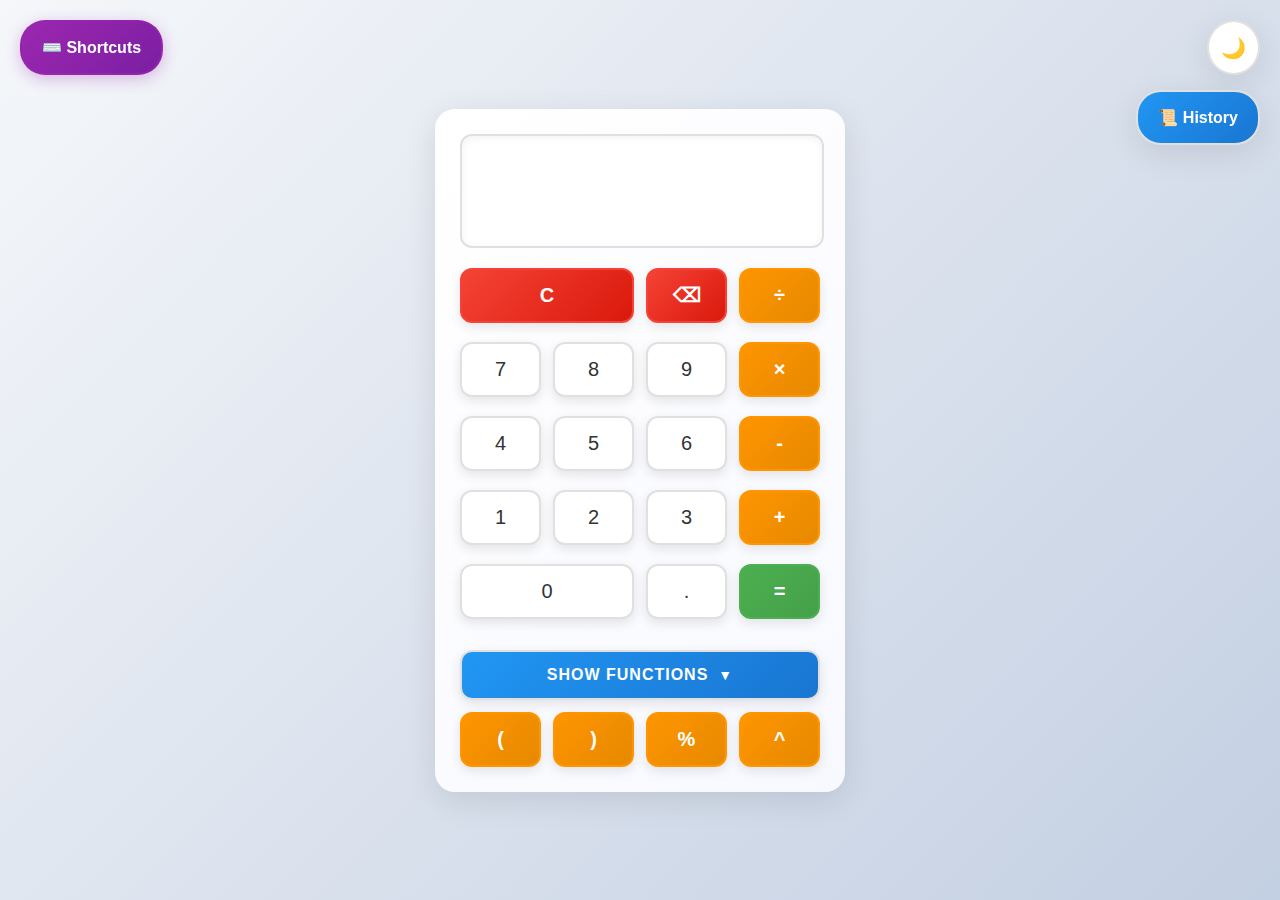
<file: index.html>
<!DOCTYPE html>
<html lang="en">

<head>
    <meta charset="UTF-8">
    <meta name="viewport" content="width=device-width, initial-scale=1.0">
    <title>Calculator</title>
    <link href="https://fonts.googleapis.com/css2?family=Roboto:wght@400;500;700&display=swap" rel="stylesheet">
    <link rel="stylesheet" href="style_v2.css">
</head>

<body>
    <button class="theme-toggle" id="themeToggle">🌙</button>

    <!-- Shortcuts Panel -->
    <div class="shortcuts-panel" id="shortcutsPanel">
        <div class="shortcuts-panel-header">
            <h3>⌨️ Keyboard Shortcuts</h3>
            <button class="close-shortcuts-panel" id="closeShortcutsPanel">×</button>
        </div>
        <div class="shortcuts-content">
            <div class="shortcut-item">
                <span class="shortcut-key">T</span>
                <span class="shortcut-desc">Merubah Tema</span>
            </div>
            <div class="shortcut-item">
                <span class="shortcut-key">F</span>
                <span class="shortcut-desc">Buka / Tutup Functions</span>
            </div>
            <div class="shortcut-item">
                <span class="shortcut-key">H</span>
                <span class="shortcut-desc">Buka / Tutup History</span>
            </div>
            <div class="shortcut-item">
                <span class="shortcut-key">Enter</span>
                <span class="shortcut-desc">Menampilkan Hasil</span>
            </div>
            <div class="shortcut-item">
                <span class="shortcut-key">=</span>
                <span class="shortcut-desc">Menampilkan Hasil</span>
            </div>
            <div class="shortcut-item">
                <span class="shortcut-key">C</span>
                <span class="shortcut-desc">Menghapus Display</span>
            </div>
            <div class="shortcut-item">
                <span class="shortcut-key">Esc</span>
                <span class="shortcut-desc">Menghapus Display</span>
            </div>
            <div class="shortcut-item">
                <span class="shortcut-key">Backspace</span>
                <span class="shortcut-desc">Menghapus Digit Terakhir</span>
            </div>
            <div class="shortcut-item">
                <span class="shortcut-key">0-9</span>
                <span class="shortcut-desc">Input Angka</span>
            </div>
            <div class="shortcut-item">
                <span class="shortcut-key">+ - * /</span>
                <span class="shortcut-desc">Operator</span>
            </div>
            <div class="shortcut-item">
                <span class="shortcut-key">.</span>
                <span class="shortcut-desc">Titik Desimal</span>
            </div>
            <div class="shortcut-item">
                <span class="shortcut-key">( )</span>
                <span class="shortcut-desc">Tanda Kurung</span>
            </div>
        </div>
    </div>

    <!-- Shortcuts Toggle Button -->
    <button class="shortcuts-toggle" id="shortcutsToggle">
        <span>⌨️ Shortcuts</span>
    </button>

    <!-- History Panel -->
    <div class="history-panel" id="historyPanel">
        <div class="history-panel-header">
            <h3>History Perhitungan</h3>
            <button class="close-history-panel" id="closeHistoryPanel">×</button>
        </div>
        <div class="history-content" id="historyContent">
            <!-- History items will be added here dynamically -->
            <div class="history-empty">No calculations yet</div>
        </div>
        <div class="history-actions">
            <button class="history-clear-btn" id="clearHistory">Clear All</button>
            <button class="history-export-btn" id="exportHistory">Export</button>
        </div>
    </div>

    <!-- History Toggle Button -->
    <button class="history-toggle" id="historyToggle">
        <span>📜 History</span>
    </button>

    <div class="calculator-container">
        <!-- Function Panel (Side Panel) -->
        <div class="function-panel" id="functionPanel">
            <div class="function-panel-header">
                <h3>Functions</h3>
                <button class="close-panel" id="closeFunctionPanel">×</button>
            </div>

            <div class="function-categories">
                <!-- Trigonometric Functions -->
                <div class="function-category">
                    <div class="category-title">Trigonometry</div>
                    <div class="function-grid">
                        <button class="function-btn trig" data-func="sin(">sin</button>
                        <button class="function-btn trig" data-func="cos(">cos</button>
                        <button class="function-btn trig" data-func="tan(">tan</button>
                    </div>
                </div>

                <!-- Constants -->
                <div class="function-category">
                    <div class="category-title">Constants</div>
                    <div class="function-grid">
                        <button class="function-btn const" data-action="pi">π</button>
                        <button class="function-btn const" data-action="e">e</button>
                    </div>
                </div>

                <!-- Power Functions -->
                <div class="function-category">
                    <div class="category-title">Powers & Roots</div>
                    <div class="function-grid">
                        <button class="function-btn square" data-action="square">x²</button>
                        <button class="function-btn square" data-action="cube">x³</button>
                        <button class="function-btn square" data-action="sqrt">√x</button>
                        <button class="function-btn square" data-action="cbrt">∛x</button>
                    </div>
                </div>

                <!-- Logarithmic Functions -->
                <div class="function-category">
                    <div class="category-title">Logarithms</div>
                    <div class="function-grid">
                        <button class="function-btn" data-func="log(">log₁₀</button>
                        <button class="function-btn" data-func="ln(">ln</button>
                    </div>
                </div>

                <!-- Other Functions -->
                <div class="function-category">
                    <div class="category-title">Other</div>
                    <div class="function-grid">
                        <button class="function-btn operator" data-func="Math.abs(">abs</button>
                        <button class="function-btn operator" data-func="Math.floor(">floor</button>
                        <button class="function-btn operator" data-func="Math.ceil(">ceil</button>
                        <button class="function-btn operator" data-func="Math.round(">round</button>
                    </div>
                </div>
            </div>
        </div>

        <!-- Main Calculator -->
        <div class="calculator">
            <div class="display-container">
                <div class="display-expression" id="display"></div>
                <div class="display-result" id="displayResult"></div>
            </div>
            <div class="buttons">
                <!-- Clear buttons and first operator -->
                <button class="clear clear-c" id="clearBtn">C</button>
                <button class="clear backspace" id="backspaceBtn">⌫</button>
                <button class="operator divide" data-operator="/">÷</button>

                <!-- Numbers and operators -->
                <button class="number" data-number="7">7</button>
                <button class="number" data-number="8">8</button>
                <button class="number" data-number="9">9</button>
                <button class="operator multiply" data-operator="*">×</button>

                <button class="number" data-number="4">4</button>
                <button class="number" data-number="5">5</button>
                <button class="number" data-number="6">6</button>
                <button class="operator subtract" data-operator="-">-</button>

                <button class="number" data-number="1">1</button>
                <button class="number" data-number="2">2</button>
                <button class="number" data-number="3">3</button>
                <button class="operator add" data-operator="+">+</button>

                <button class="number zero" data-number="0">0</button>
                <button class="decimal" data-decimal=".">.</button>
                <button class="equals" id="equalsBtn">=</button>

                <!-- Basic functions -->
                <button class="operator" data-operator="(">(</button>
                <button class="operator" data-operator=")">)</button>
                <button class="operator" data-operator="%">%</button>
                <button class="operator" data-operator="**">^</button>

                <!-- Function Toggle Button -->
                <button class="function-toggle" id="functionToggle">
                    <span>Show Functions</span>
                    <span class="arrow">▼</span>
                </button>
            </div>
        </div>
    </div>

    <script>
        // ===== VARIABLES =====
        let display = document.getElementById('display');
        let displayResult = document.getElementById('displayResult');
        let functionPanel = document.getElementById('functionPanel');
        let functionToggle = document.getElementById('functionToggle');
        let historyPanel = document.getElementById('historyPanel');
        let historyToggle = document.getElementById('historyToggle');
        let historyContent = document.getElementById('historyContent');
        let clearHistoryBtn = document.getElementById('clearHistory');
        let exportHistoryBtn = document.getElementById('exportHistory');
        let closeHistoryPanel = document.getElementById('closeHistoryPanel');
        let closeFunctionPanel = document.getElementById('closeFunctionPanel');
        let shortcutsPanel = document.getElementById('shortcutsPanel');
        let shortcutsToggle = document.getElementById('shortcutsToggle');
        let closeShortcutsPanel = document.getElementById('closeShortcutsPanel');

        let isFunctionPanelOpen = false;
        let isHistoryPanelOpen = false;
        let isShortcutsPanelOpen = false;
        let calculationHistory = JSON.parse(localStorage.getItem('calculatorHistory')) || [];

        // ===== THEME TOGGLE =====
        const themeToggle = document.getElementById('themeToggle');
        const body = document.body;

        function toggleTheme() {
            body.classList.toggle('dark');
            const isDark = body.classList.contains('dark');
            themeToggle.textContent = isDark ? '☀️' : '🌙';
            localStorage.setItem('darkMode', isDark);
        }

        // Load saved theme on page load
        const savedTheme = localStorage.getItem('darkMode');
        if (savedTheme === 'true') {
            body.classList.add('dark');
            themeToggle.textContent = '☀️';
        }

        // ===== HISTORY FUNCTIONS =====
        function addToHistory(expression, result) {
            const historyItem = {
                expression: expression,
                result: result,
                timestamp: new Date().toLocaleString()
            };

            calculationHistory.unshift(historyItem);
            if (calculationHistory.length > 20) {
                calculationHistory.pop();
            }

            localStorage.setItem('calculatorHistory', JSON.stringify(calculationHistory));
            updateHistoryDisplay();
        }

        function updateHistoryDisplay() {
            historyContent.innerHTML = '';

            if (calculationHistory.length === 0) {
                historyContent.innerHTML = '<div class="history-empty">📊 No calculations yet</div>';
                return;
            }

            calculationHistory.forEach((item, index) => {
                const historyItem = document.createElement('div');
                historyItem.className = 'history-item';
                historyItem.innerHTML = `
                    <div class="history-number">${index + 1}.</div>
                    <div class="history-item-content">
                        <div class="history-expression" title="${item.expression}">${item.expression}</div>
                        <div class="history-result">${item.result}</div>
                        <div class="history-timestamp">${item.timestamp}</div>
                    </div>
                    <button class="history-use-btn" data-index="${index}">Use</button>
                `;
                historyContent.appendChild(historyItem);
            });

            // Add event listeners to "Use" buttons
            document.querySelectorAll('.history-use-btn').forEach(btn => {
                btn.addEventListener('click', function () {
                    const index = this.getAttribute('data-index');
                    useHistoryItem(index);
                });
            });
        }

        function useHistoryItem(index) {
            if (calculationHistory[index]) {
                display.value = calculationHistory[index].result;
            }
            closeHistoryPanelFunc();
        }

        function clearHistory() {
            if (confirm('Are you sure you want to clear all history?')) {
                calculationHistory = [];
                localStorage.setItem('calculatorHistory', JSON.stringify(calculationHistory));
                updateHistoryDisplay();
            }
        }

        function exportHistory() {
            if (calculationHistory.length === 0) {
                alert('No history to export');
                return;
            }

            let exportText = 'Calculator History\n\n';
            calculationHistory.forEach((item, index) => {
                exportText += `${index + 1}. ${item.expression} = ${item.result}\n`;
                exportText += `   Time: ${item.timestamp}\n\n`;
            });

            const blob = new Blob([exportText], { type: 'text/plain' });
            const url = URL.createObjectURL(blob);
            const a = document.createElement('a');
            a.href = url;
            a.download = 'calculator_history.txt';
            a.click();
            URL.revokeObjectURL(url);
        }

        // ===== PANEL TOGGLE FUNCTIONS =====
        function toggleFunctionPanel() {
            isFunctionPanelOpen = !isFunctionPanelOpen;

            if (isFunctionPanelOpen) {
                functionPanel.style.display = 'block';
                functionToggle.innerHTML = '<span>Hide Functions</span><span class="arrow">▼</span>';
                functionToggle.classList.add('active');

                // Auto-close shortcuts panel if open
                if (isShortcutsPanelOpen) {
                    closeShortcutsPanelFunc();
                }
            } else {
                functionPanel.style.display = 'none';
                functionToggle.innerHTML = '<span>Show Functions</span><span class="arrow">▼</span>';
                functionToggle.classList.remove('active');
            }
        }

        function toggleHistoryPanel() {
            isHistoryPanelOpen = !isHistoryPanelOpen;

            if (isHistoryPanelOpen) {
                historyPanel.style.display = 'block';
                historyToggle.classList.add('active');
                updateHistoryDisplay();

                // Shift calculator to the left
                document.querySelector('.calculator-container').classList.add('history-open');

                // Auto-close shortcuts panel if open
                if (isShortcutsPanelOpen) {
                    closeShortcutsPanelFunc();
                }
            } else {
                historyPanel.style.display = 'none';
                historyToggle.classList.remove('active');
                document.querySelector('.calculator-container').classList.remove('history-open');
            }
        }

        function closeHistoryPanelFunc() {
            historyPanel.style.display = 'none';
            historyToggle.classList.remove('active');
            isHistoryPanelOpen = false;
            document.querySelector('.calculator-container').classList.remove('history-open');
        }

        function closeFunctionPanelFunc() {
            functionPanel.style.display = 'none';
            functionToggle.innerHTML = '<span>Show Functions</span><span class="arrow">▼</span>';
            functionToggle.classList.remove('active');
            isFunctionPanelOpen = false;
        }

        function toggleShortcutsPanel() {
            isShortcutsPanelOpen = !isShortcutsPanelOpen;

            if (isShortcutsPanelOpen) {
                shortcutsPanel.style.display = 'block';
                shortcutsToggle.classList.add('active');
            } else {
                shortcutsPanel.style.display = 'none';
                shortcutsToggle.classList.remove('active');
            }
        }

        function closeShortcutsPanelFunc() {
            shortcutsPanel.style.display = 'none';
            shortcutsToggle.classList.remove('active');
            isShortcutsPanelOpen = false;
        }

        // ===== CALCULATOR FUNCTIONS =====
        function appendToDisplay(value) {
            const binaryOperators = ['+', '*', '/', '^', '%'];
            const allOperators = ['+', '-', '*', '/', '^', '%'];
            let lastChar = display.textContent.slice(-1);
            
            // Normalize lastChar - convert display characters back to actual operators
            if (lastChar === '×') lastChar = '*';
            if (lastChar === '÷') lastChar = '/';
            
            // Handle ALL operators (binary + minus) - with replacement logic
            if (allOperators.includes(value)) {
                // Jika display kosong
                if (display.textContent === '') {
                    if (value === '-') {
                        display.textContent += value; // Unary minus di awal diizinkan
                    }
                    return;
                }
                
                // Jika karakter terakhir adalah operator atau (
                if (allOperators.includes(lastChar) || lastChar === '(' || lastChar === ' ') {
                    // Jika operator yang diinput sama dengan terakhir, jangan tambah (spam prevention)
                    if (value === lastChar) {
                        return;
                    }
                    
                    // Jika value adalah -, bisa jadi unary minus setelah operator
                    if (value === '-' && (binaryOperators.includes(lastChar) || lastChar === '(' || lastChar === ' ')) {
                        display.textContent += value;
                        return;
                    }
                    
                    // Jika value adalah %, jangan bisa setelah operator lain (% hanya binary, tidak bisa spam)
                    if (value === '%' && (binaryOperators.includes(lastChar) || lastChar === '(')) {
                        return;
                    }
                    
                    // Operator replacement - ganti operator lama dengan yang baru (jangan tambahkan)
                    let displayValue = value === '*' ? '×' : value === '/' ? '÷' : value;
                    // Buang trailing space jika ada sebelum mengganti
                    let trimmedDisplay = display.textContent.trimEnd();
                    display.textContent = trimmedDisplay.slice(0, -1) + displayValue + ' ';
                    return;
                }
                
                // Jika karakter sebelumnya adalah .
                if (lastChar === '.') {
                    if (value === '-') {
                        display.textContent += value; // Unary minus setelah decimal diizinkan
                        return;
                    }
                    return;
                }
                
                // Binary operators - tambahkan space sebelum dan sesudah
                if (binaryOperators.includes(value)) {
                    let displayValue = value === '*' ? '×' : value === '/' ? '÷' : value;
                    // Jika lastChar bukan space, tambahkan space sebelumnya
                    if (lastChar !== ' ') {
                        display.textContent += ' ';
                    }
                    display.textContent += displayValue + ' ';
                    return;
                }
            }
            
            // Jika mencoba tambah operator ( atau ) setelah operator binary
            if ((value === '(' || value === ')') && binaryOperators.includes(lastChar)) {
                if (value === '(') {
                    display.textContent += value;
                    return;
                }
                return;
            }
            
            // Jika user menginput angka/decimal dan karakter terakhir adalah ), 
            // cek apakah ada ( sebelumnya. Jika ada, insert sebelum )
            if ((value >= '0' && value <= '9') || value === '.') {
                if (lastChar === ')') {
                    // Cari matching opening bracket
                    let openCount = 0;
                    let insertPos = display.textContent.length - 1; // posisi sebelum )
                    
                    for (let i = display.textContent.length - 1; i >= 0; i--) {
                        if (display.textContent[i] === ')') openCount++;
                        if (display.textContent[i] === '(') {
                            openCount--;
                            if (openCount === 0) {
                                // Ketemu opening bracket yang match, insert value sebelum closing bracket
                                let before = display.textContent.substring(0, insertPos);
                                let after = display.textContent.substring(insertPos);
                                display.textContent = before + value + after;
                                return;
                            }
                        }
                    }
                }
            }
            
            // Validasi untuk angka 0 di awal
            if (value === '0' && display.textContent === '0') {
                return; // Jangan tambah 0 jika sudah 0
            }
            
            // Jika user input 0 pertama kali dan kemudian input angka 1-9, ganti 0
            if (value >= '1' && value <= '9' && display.textContent === '0') {
                display.textContent = value;
                return;
            }
            
            // Jika user input angka setelah operator dengan spasi
            if (value >= '0' && value <= '9') {
                // Jika display berakhir dengan space (setelah operator), tambahkan angka saja
                if (lastChar === ' ') {
                    display.textContent += value;
                    return;
                }
                
                // Jika user input 0 setelah operator, biarkan
                if (value === '0' && lastChar && binaryOperators.includes(lastChar)) {
                    display.textContent += value;
                    return;
                }
            }
            
            // Validasi untuk decimal point - STRICT prevention
            if (value === '.') {
                // Jika display kosong atau karakter terakhir adalah operator, jangan tambah
                if (display.textContent === '' || binaryOperators.includes(lastChar) || lastChar === '(') {
                    return;
                }
                
                // Cari operator terakhir untuk get angka saat ini
                let lastOperatorIndex = -1;
                for (let i = display.textContent.length - 1; i >= 0; i--) {
                    let checkChar = display.textContent[i];
                    // Normalize untuk perbandingan
                    if (checkChar === '×') checkChar = '*';
                    if (checkChar === '÷') checkChar = '/';
                    
                    if (binaryOperators.includes(checkChar) || display.textContent[i] === '(') {
                        lastOperatorIndex = i;
                        break;
                    }
                }
                
                const currentNumber = display.textContent.substring(lastOperatorIndex + 1);
                
                // Jika sudah ada decimal di angka saat ini, jangan tambah lagi
                if (currentNumber.includes('.')) {
                    return;
                }
            }
            
            // Convert operators for display
            let displayValue = value;
            if (value === '*') {
                displayValue = '×';
            } else if (value === '/') {
                displayValue = '÷';
            }
            display.textContent += displayValue;
        }

        function clearDisplay() {
            display.textContent = '';
            displayResult.textContent = '';
        }

        function deleteLast() {
            display.textContent = display.textContent.slice(0, -1);
        }

        function insertFunction(func) {
            // Check if we need to add multiplication before function
            if (display.textContent !== '' && !/[+\-*/(^%]/.test(display.textContent.slice(-1))) {
                display.textContent += '*';
            }
            display.textContent += func + ')';
            // Cursor akan ada sebelum closing parenthesis
        }

        function insertPi() {
            if (display.textContent === '' || /[+\-*/^(%]/.test(display.textContent.slice(-1))) {
                display.textContent += Math.PI;
            } else {
                display.textContent += '*' + Math.PI;
            }
        }

        function insertE() {
            if (display.textContent === '' || /[+\-*/^(%]/.test(display.textContent.slice(-1))) {
                display.textContent += Math.E;
            } else {
                display.textContent += '*' + Math.E;
            }
        }

        function calculateSquare() {
            if (display.textContent !== '') {
                try {
                    // Evaluate current expression and square it
                    let currentValue = eval(display.textContent);
                    const result = Math.pow(currentValue, 2);
                    addToHistory(`${display.textContent}²`, result);
                    display.textContent = `${display.textContent}²`;
                    displayResult.textContent = result;
                } catch (error) {
                    displayResult.textContent = 'Error';
                    setTimeout(clearDisplay, 1500);
                }
            }
        }

        function calculateCube() {
            if (display.textContent !== '') {
                try {
                    let currentValue = eval(display.textContent);
                    const result = Math.pow(currentValue, 3);
                    addToHistory(`${display.textContent}³`, result);
                    display.textContent = `${display.textContent}³`;
                    displayResult.textContent = result;
                } catch (error) {
                    displayResult.textContent = 'Error';
                    setTimeout(clearDisplay, 1500);
                }
            }
        }

        function insertSqrt() {
            if (display.textContent !== '') {
                try {
                    let currentValue = eval(display.textContent);
                    if (currentValue < 0) {
                        displayResult.textContent = 'Error: Negative';
                        setTimeout(clearDisplay, 1500);
                        return;
                    }
                    const result = Math.sqrt(currentValue);
                    addToHistory(`√(${display.textContent})`, result);
                    display.textContent = `√(${display.textContent})`;
                    displayResult.textContent = result;
                } catch (error) {
                    displayResult.textContent = 'Error';
                    setTimeout(clearDisplay, 1500);
                }
            } else {
                display.textContent += 'Math.sqrt(';
            }
        }

        function insertCbrt() {
            if (display.textContent !== '') {
                try {
                    let currentValue = eval(display.textContent);
                    const result = Math.cbrt(currentValue);
                    addToHistory(`∛(${display.textContent})`, result);
                    display.textContent = `∛(${display.textContent})`;
                    displayResult.textContent = result;
                } catch (error) {
                    displayResult.textContent = 'Error';
                    setTimeout(clearDisplay, 1500);
                }
            } else {
                display.textContent += 'Math.cbrt(';
            }
        }

        function calculate() {
            if (display.textContent === '') return;

            try {
                let originalExpression = display.textContent;
                
                // Hapus spasi untuk perhitungan
                let expressionForCalc = display.textContent.replace(/\s+/g, '');
                
                // Auto-close any unclosed parenthesis
                let openCount = 0;
                for (let char of expressionForCalc) {
                    if (char === '(') openCount++;
                    if (char === ')') openCount--;
                }
                let autoClosedExpression = expressionForCalc;
                while (openCount > 0) {
                    autoClosedExpression += ')';
                    openCount--;
                }
                
                let finalExpr = autoClosedExpression
                    .replace(/×/g, '*')
                    .replace(/÷/g, '/')
                    .replace(/\^/g, '**');

                // Helper function to find matching closing parenthesis
                function findMatchingParen(str, startIdx) {
                    let depth = 1;
                    for (let i = startIdx + 1; i < str.length; i++) {
                        if (str[i] === '(') depth++;
                        if (str[i] === ')') depth--;
                        if (depth === 0) return i;
                    }
                    return str.length;
                }

                // Process regular trig functions (sin, cos, tan) - convert degrees to radians
                tempExpr = finalExpr;
                finalExpr = '';
                i = 0;
                while (i < tempExpr.length) {
                    if (tempExpr.substr(i, 4) === 'sin(' && tempExpr.substr(i, 5) !== 'asin(') {
                        const endParen = findMatchingParen(tempExpr, i + 3);
                        const arg = tempExpr.substring(i + 4, endParen);
                        finalExpr += 'Math.sin(' + arg + '*Math.PI/180)';
                        i = endParen + 1;
                    } else if (tempExpr.substr(i, 4) === 'cos(' && tempExpr.substr(i, 5) !== 'acos(') {
                        const endParen = findMatchingParen(tempExpr, i + 3);
                        const arg = tempExpr.substring(i + 4, endParen);
                        finalExpr += 'Math.cos(' + arg + '*Math.PI/180)';
                        i = endParen + 1;
                    } else if (tempExpr.substr(i, 4) === 'tan(' && tempExpr.substr(i, 5) !== 'atan(') {
                        const endParen = findMatchingParen(tempExpr, i + 3);
                        const arg = tempExpr.substring(i + 4, endParen);
                        finalExpr += 'Math.tan(' + arg + '*Math.PI/180)';
                        i = endParen + 1;
                    } else {
                        finalExpr += tempExpr[i];
                        i++;
                    }
                }

                // Handle log and ln
                finalExpr = finalExpr.replace(/log\(([^)]+)\)/g, 'Math.log10($1)');
                finalExpr = finalExpr.replace(/ln\(([^)]+)\)/g, 'Math.log($1)');

                const result = eval(finalExpr);

                // Check for NaN (invalid domain for inverse trig functions)
                if (isNaN(result)) {
                    displayResult.textContent = 'Invalid Domain';
                    addToHistory(originalExpression, 'Invalid Domain');
                }
                // Check for infinity (division by zero)
                else if (!isFinite(result)) {
                    displayResult.textContent = 'Not Defined';
                    addToHistory(originalExpression, 'Not Defined');
                } else {
                    // Tampilkan ekspresi di atas dan hasil di bawah
                    displayResult.textContent = result;
                    addToHistory(originalExpression, result);
                }

            } catch (error) {
                displayResult.textContent = 'Error';
                setTimeout(clearDisplay, 1500);
            }
        }

        // ===== EVENT LISTENERS SETUP =====
        function setupEventListeners() {
            // Theme toggle
            themeToggle.addEventListener('click', toggleTheme);

            // Panel toggles
            functionToggle.addEventListener('click', toggleFunctionPanel);
            historyToggle.addEventListener('click', toggleHistoryPanel);
            closeFunctionPanel.addEventListener('click', closeFunctionPanelFunc);
            closeHistoryPanel.addEventListener('click', closeHistoryPanelFunc);
            shortcutsToggle.addEventListener('click', toggleShortcutsPanel);
            closeShortcutsPanel.addEventListener('click', closeShortcutsPanelFunc);

            // History buttons
            clearHistoryBtn.addEventListener('click', clearHistory);
            exportHistoryBtn.addEventListener('click', exportHistory);

            // Calculator buttons
            document.getElementById('clearBtn').addEventListener('click', clearDisplay);
            document.getElementById('backspaceBtn').addEventListener('click', deleteLast);
            document.getElementById('equalsBtn').addEventListener('click', calculate);

            // Number buttons
            document.querySelectorAll('.number').forEach(button => {
                button.addEventListener('click', () => {
                    appendToDisplay(button.getAttribute('data-number'));
                });
            });

            // Operator buttons
            document.querySelectorAll('[data-operator]').forEach(button => {
                button.addEventListener('click', () => {
                    appendToDisplay(button.getAttribute('data-operator'));
                });
            });

            // Decimal button
            document.querySelector('.decimal').addEventListener('click', () => {
                appendToDisplay('.');
            });

            // Function buttons
            document.querySelectorAll('[data-func]').forEach(button => {
                button.addEventListener('click', () => {
                    insertFunction(button.getAttribute('data-func'));
                });
            });

            // Action buttons
            document.querySelectorAll('[data-action]').forEach(button => {
                button.addEventListener('click', () => {
                    const action = button.getAttribute('data-action');
                    switch (action) {
                        case 'pi':
                            insertPi();
                            break;
                        case 'e':
                            insertE();
                            break;
                        case 'square':
                            calculateSquare();
                            break;
                        case 'cube':
                            calculateCube();
                            break;
                        case 'sqrt':
                            insertSqrt();
                            break;
                        case 'cbrt':
                            insertCbrt();
                            break;
                    }
                });
            });

            // Keyboard support
            document.addEventListener('keydown', function (event) {
                const key = event.key.toLowerCase();
                let targetButton = null;

                if (key >= '0' && key <= '9') {
                    targetButton = document.querySelector(`[data-number="${key}"]`);
                } else if (key === '.') {
                    targetButton = document.querySelector('.decimal');
                } else if (key === '+') {
                    targetButton = document.querySelector('.add');
                } else if (key === '-') {
                    targetButton = document.querySelector('.subtract');
                } else if (key === '*') {
                    targetButton = document.querySelector('.multiply');
                } else if (key === '/') {
                    event.preventDefault();
                    targetButton = document.querySelector('.divide');
                } else if (key === 'enter' || key === '=') {
                    event.preventDefault();
                    calculate();
                    return;
                } else if (key === 'escape' || key === 'c') {
                    targetButton = document.getElementById('clearBtn');
                    clearDisplay();
                } else if (key === 'backspace') {
                    targetButton = document.getElementById('backspaceBtn');
                    deleteLast();
                } else if (key === '(') {
                    targetButton = document.querySelector('[data-operator="("]');
                } else if (key === ')') {
                    targetButton = document.querySelector('[data-operator=")"]');
                } else if (key === 't') {
                    toggleTheme();
                    return;
                } else if (key === 'f') {
                    toggleFunctionPanel();
                    return;
                } else if (key === 'h') {
                    toggleHistoryPanel();
                    return;
                }

                if (targetButton) {
                    targetButton.click();
                    targetButton.classList.add('pressed');
                    setTimeout(() => targetButton.classList.remove('pressed'), 150);
                }
            });
        }

        // ===== INITIALIZATION =====
        document.addEventListener('DOMContentLoaded', function () {
            setupEventListeners();
            updateHistoryDisplay();

            // Initialize panels as closed
            closeFunctionPanelFunc();
            closeHistoryPanelFunc();
        });
    </script>
</body>

</html>
</file>
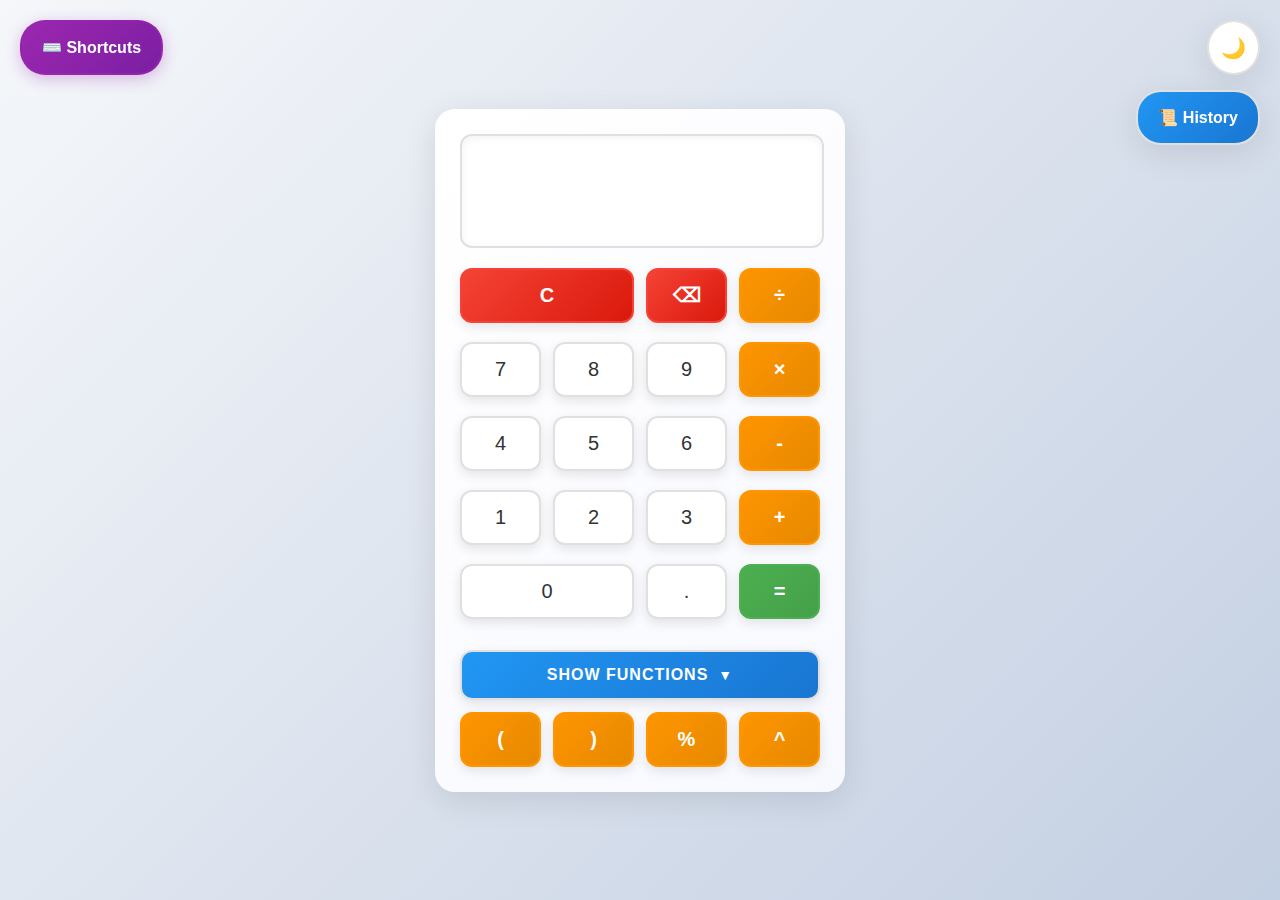
<file: kalkulator_v2.html>
<!DOCTYPE html>
<html lang="en">

<head>
    <meta charset="UTF-8">
    <meta name="viewport" content="width=device-width, initial-scale=1.0">
    <title>Calculator</title>
    <link href="https://fonts.googleapis.com/css2?family=Roboto:wght@400;500;700&display=swap" rel="stylesheet">
    <link rel="stylesheet" href="style_v2.css">
</head>

<body>
    <button class="theme-toggle" id="themeToggle">🌙</button>

    <!-- Shortcuts Panel -->
    <div class="shortcuts-panel" id="shortcutsPanel">
        <div class="shortcuts-panel-header">
            <h3>⌨️ Keyboard Shortcuts</h3>
            <button class="close-shortcuts-panel" id="closeShortcutsPanel">×</button>
        </div>
        <div class="shortcuts-content">
            <div class="shortcut-item">
                <span class="shortcut-key">T</span>
                <span class="shortcut-desc">Merubah Tema</span>
            </div>
            <div class="shortcut-item">
                <span class="shortcut-key">F</span>
                <span class="shortcut-desc">Buka / Tutup Functions</span>
            </div>
            <div class="shortcut-item">
                <span class="shortcut-key">H</span>
                <span class="shortcut-desc">Buka / Tutup History</span>
            </div>
            <div class="shortcut-item">
                <span class="shortcut-key">Enter</span>
                <span class="shortcut-desc">Menampilkan Hasil</span>
            </div>
            <div class="shortcut-item">
                <span class="shortcut-key">=</span>
                <span class="shortcut-desc">Menampilkan Hasil</span>
            </div>
            <div class="shortcut-item">
                <span class="shortcut-key">C</span>
                <span class="shortcut-desc">Menghapus Display</span>
            </div>
            <div class="shortcut-item">
                <span class="shortcut-key">Esc</span>
                <span class="shortcut-desc">Menghapus Display</span>
            </div>
            <div class="shortcut-item">
                <span class="shortcut-key">Backspace</span>
                <span class="shortcut-desc">Menghapus Digit Terakhir</span>
            </div>
            <div class="shortcut-item">
                <span class="shortcut-key">0-9</span>
                <span class="shortcut-desc">Input Angka</span>
            </div>
            <div class="shortcut-item">
                <span class="shortcut-key">+ - * /</span>
                <span class="shortcut-desc">Operator</span>
            </div>
            <div class="shortcut-item">
                <span class="shortcut-key">.</span>
                <span class="shortcut-desc">Titik Desimal</span>
            </div>
            <div class="shortcut-item">
                <span class="shortcut-key">( )</span>
                <span class="shortcut-desc">Tanda Kurung</span>
            </div>
        </div>
    </div>

    <!-- Shortcuts Toggle Button -->
    <button class="shortcuts-toggle" id="shortcutsToggle">
        <span>⌨️ Shortcuts</span>
    </button>

    <!-- History Panel -->
    <div class="history-panel" id="historyPanel">
        <div class="history-panel-header">
            <h3>History Perhitungan</h3>
            <button class="close-history-panel" id="closeHistoryPanel">×</button>
        </div>
        <div class="history-content" id="historyContent">
            <!-- History items will be added here dynamically -->
            <div class="history-empty">No calculations yet</div>
        </div>
        <div class="history-actions">
            <button class="history-clear-btn" id="clearHistory">Clear All</button>
            <button class="history-export-btn" id="exportHistory">Export</button>
        </div>
    </div>

    <!-- History Toggle Button -->
    <button class="history-toggle" id="historyToggle">
        <span>📜 History</span>
    </button>

    <div class="calculator-container">
        <!-- Function Panel (Side Panel) -->
        <div class="function-panel" id="functionPanel">
            <div class="function-panel-header">
                <h3>Functions</h3>
                <button class="close-panel" id="closeFunctionPanel">×</button>
            </div>

            <div class="function-categories">
                <!-- Trigonometric Functions -->
                <div class="function-category">
                    <div class="category-title">Trigonometry</div>
                    <div class="function-grid">
                        <button class="function-btn trig" data-func="sin(">sin</button>
                        <button class="function-btn trig" data-func="cos(">cos</button>
                        <button class="function-btn trig" data-func="tan(">tan</button>
                    </div>
                </div>

                <!-- Constants -->
                <div class="function-category">
                    <div class="category-title">Constants</div>
                    <div class="function-grid">
                        <button class="function-btn const" data-action="pi">π</button>
                        <button class="function-btn const" data-action="e">e</button>
                    </div>
                </div>

                <!-- Power Functions -->
                <div class="function-category">
                    <div class="category-title">Powers & Roots</div>
                    <div class="function-grid">
                        <button class="function-btn square" data-action="square">x²</button>
                        <button class="function-btn square" data-action="cube">x³</button>
                        <button class="function-btn square" data-action="sqrt">√x</button>
                        <button class="function-btn square" data-action="cbrt">∛x</button>
                    </div>
                </div>

                <!-- Logarithmic Functions -->
                <div class="function-category">
                    <div class="category-title">Logarithms</div>
                    <div class="function-grid">
                        <button class="function-btn" data-func="log(">log₁₀</button>
                        <button class="function-btn" data-func="ln(">ln</button>
                    </div>
                </div>

                <!-- Other Functions -->
                <div class="function-category">
                    <div class="category-title">Other</div>
                    <div class="function-grid">
                        <button class="function-btn operator" data-func="Math.abs(">abs</button>
                        <button class="function-btn operator" data-func="Math.floor(">floor</button>
                        <button class="function-btn operator" data-func="Math.ceil(">ceil</button>
                        <button class="function-btn operator" data-func="Math.round(">round</button>
                    </div>
                </div>
            </div>
        </div>

        <!-- Main Calculator -->
        <div class="calculator">
            <div class="display-container">
                <div class="display-expression" id="display"></div>
                <div class="display-result" id="displayResult"></div>
            </div>
            <div class="buttons">
                <!-- Clear buttons and first operator -->
                <button class="clear clear-c" id="clearBtn">C</button>
                <button class="clear backspace" id="backspaceBtn">⌫</button>
                <button class="operator divide" data-operator="/">÷</button>

                <!-- Numbers and operators -->
                <button class="number" data-number="7">7</button>
                <button class="number" data-number="8">8</button>
                <button class="number" data-number="9">9</button>
                <button class="operator multiply" data-operator="*">×</button>

                <button class="number" data-number="4">4</button>
                <button class="number" data-number="5">5</button>
                <button class="number" data-number="6">6</button>
                <button class="operator subtract" data-operator="-">-</button>

                <button class="number" data-number="1">1</button>
                <button class="number" data-number="2">2</button>
                <button class="number" data-number="3">3</button>
                <button class="operator add" data-operator="+">+</button>

                <button class="number zero" data-number="0">0</button>
                <button class="decimal" data-decimal=".">.</button>
                <button class="equals" id="equalsBtn">=</button>

                <!-- Basic functions -->
                <button class="operator" data-operator="(">(</button>
                <button class="operator" data-operator=")">)</button>
                <button class="operator" data-operator="%">%</button>
                <button class="operator" data-operator="**">^</button>

                <!-- Function Toggle Button -->
                <button class="function-toggle" id="functionToggle">
                    <span>Show Functions</span>
                    <span class="arrow">▼</span>
                </button>
            </div>
        </div>
    </div>

    <script>
        // ===== VARIABLES =====
        let display = document.getElementById('display');
        let displayResult = document.getElementById('displayResult');
        let functionPanel = document.getElementById('functionPanel');
        let functionToggle = document.getElementById('functionToggle');
        let historyPanel = document.getElementById('historyPanel');
        let historyToggle = document.getElementById('historyToggle');
        let historyContent = document.getElementById('historyContent');
        let clearHistoryBtn = document.getElementById('clearHistory');
        let exportHistoryBtn = document.getElementById('exportHistory');
        let closeHistoryPanel = document.getElementById('closeHistoryPanel');
        let closeFunctionPanel = document.getElementById('closeFunctionPanel');
        let shortcutsPanel = document.getElementById('shortcutsPanel');
        let shortcutsToggle = document.getElementById('shortcutsToggle');
        let closeShortcutsPanel = document.getElementById('closeShortcutsPanel');

        let isFunctionPanelOpen = false;
        let isHistoryPanelOpen = false;
        let isShortcutsPanelOpen = false;
        let calculationHistory = JSON.parse(localStorage.getItem('calculatorHistory')) || [];

        // ===== THEME TOGGLE =====
        const themeToggle = document.getElementById('themeToggle');
        const body = document.body;

        function toggleTheme() {
            body.classList.toggle('dark');
            const isDark = body.classList.contains('dark');
            themeToggle.textContent = isDark ? '☀️' : '🌙';
            localStorage.setItem('darkMode', isDark);
        }

        // Load saved theme on page load
        const savedTheme = localStorage.getItem('darkMode');
        if (savedTheme === 'true') {
            body.classList.add('dark');
            themeToggle.textContent = '☀️';
        }

        // ===== HISTORY FUNCTIONS =====
        function addToHistory(expression, result) {
            const historyItem = {
                expression: expression,
                result: result,
                timestamp: new Date().toLocaleString()
            };

            calculationHistory.unshift(historyItem);
            if (calculationHistory.length > 20) {
                calculationHistory.pop();
            }

            localStorage.setItem('calculatorHistory', JSON.stringify(calculationHistory));
            updateHistoryDisplay();
        }

        function updateHistoryDisplay() {
            historyContent.innerHTML = '';

            if (calculationHistory.length === 0) {
                historyContent.innerHTML = '<div class="history-empty">📊 No calculations yet</div>';
                return;
            }

            calculationHistory.forEach((item, index) => {
                const historyItem = document.createElement('div');
                historyItem.className = 'history-item';
                historyItem.innerHTML = `
                    <div class="history-number">${index + 1}.</div>
                    <div class="history-item-content">
                        <div class="history-expression" title="${item.expression}">${item.expression}</div>
                        <div class="history-result">${item.result}</div>
                        <div class="history-timestamp">${item.timestamp}</div>
                    </div>
                    <button class="history-use-btn" data-index="${index}">Use</button>
                `;
                historyContent.appendChild(historyItem);
            });

            // Add event listeners to "Use" buttons
            document.querySelectorAll('.history-use-btn').forEach(btn => {
                btn.addEventListener('click', function () {
                    const index = this.getAttribute('data-index');
                    useHistoryItem(index);
                });
            });
        }

        function useHistoryItem(index) {
            if (calculationHistory[index]) {
                display.value = calculationHistory[index].result;
            }
            closeHistoryPanelFunc();
        }

        function clearHistory() {
            if (confirm('Are you sure you want to clear all history?')) {
                calculationHistory = [];
                localStorage.setItem('calculatorHistory', JSON.stringify(calculationHistory));
                updateHistoryDisplay();
            }
        }

        function exportHistory() {
            if (calculationHistory.length === 0) {
                alert('No history to export');
                return;
            }

            let exportText = 'Calculator History\n\n';
            calculationHistory.forEach((item, index) => {
                exportText += `${index + 1}. ${item.expression} = ${item.result}\n`;
                exportText += `   Time: ${item.timestamp}\n\n`;
            });

            const blob = new Blob([exportText], { type: 'text/plain' });
            const url = URL.createObjectURL(blob);
            const a = document.createElement('a');
            a.href = url;
            a.download = 'calculator_history.txt';
            a.click();
            URL.revokeObjectURL(url);
        }

        // ===== PANEL TOGGLE FUNCTIONS =====
        function toggleFunctionPanel() {
            isFunctionPanelOpen = !isFunctionPanelOpen;

            if (isFunctionPanelOpen) {
                functionPanel.style.display = 'block';
                functionToggle.innerHTML = '<span>Hide Functions</span><span class="arrow">▼</span>';
                functionToggle.classList.add('active');

                // Auto-close shortcuts panel if open
                if (isShortcutsPanelOpen) {
                    closeShortcutsPanelFunc();
                }
            } else {
                functionPanel.style.display = 'none';
                functionToggle.innerHTML = '<span>Show Functions</span><span class="arrow">▼</span>';
                functionToggle.classList.remove('active');
            }
        }

        function toggleHistoryPanel() {
            isHistoryPanelOpen = !isHistoryPanelOpen;

            if (isHistoryPanelOpen) {
                historyPanel.style.display = 'block';
                historyToggle.classList.add('active');
                updateHistoryDisplay();

                // Shift calculator to the left
                document.querySelector('.calculator-container').classList.add('history-open');

                // Auto-close shortcuts panel if open
                if (isShortcutsPanelOpen) {
                    closeShortcutsPanelFunc();
                }
            } else {
                historyPanel.style.display = 'none';
                historyToggle.classList.remove('active');
                document.querySelector('.calculator-container').classList.remove('history-open');
            }
        }

        function closeHistoryPanelFunc() {
            historyPanel.style.display = 'none';
            historyToggle.classList.remove('active');
            isHistoryPanelOpen = false;
            document.querySelector('.calculator-container').classList.remove('history-open');
        }

        function closeFunctionPanelFunc() {
            functionPanel.style.display = 'none';
            functionToggle.innerHTML = '<span>Show Functions</span><span class="arrow">▼</span>';
            functionToggle.classList.remove('active');
            isFunctionPanelOpen = false;
        }

        function toggleShortcutsPanel() {
            isShortcutsPanelOpen = !isShortcutsPanelOpen;

            if (isShortcutsPanelOpen) {
                shortcutsPanel.style.display = 'block';
                shortcutsToggle.classList.add('active');
            } else {
                shortcutsPanel.style.display = 'none';
                shortcutsToggle.classList.remove('active');
            }
        }

        function closeShortcutsPanelFunc() {
            shortcutsPanel.style.display = 'none';
            shortcutsToggle.classList.remove('active');
            isShortcutsPanelOpen = false;
        }

        // ===== CALCULATOR FUNCTIONS =====
        function appendToDisplay(value) {
            const binaryOperators = ['+', '*', '/', '^', '%'];
            const allOperators = ['+', '-', '*', '/', '^', '%'];
            let lastChar = display.textContent.slice(-1);
            
            // Normalize lastChar - convert display characters back to actual operators
            if (lastChar === '×') lastChar = '*';
            if (lastChar === '÷') lastChar = '/';
            
            // Handle ALL operators (binary + minus) - with replacement logic
            if (allOperators.includes(value)) {
                // Jika display kosong
                if (display.textContent === '') {
                    if (value === '-') {
                        display.textContent += value; // Unary minus di awal diizinkan
                    }
                    return;
                }
                
                // Jika karakter terakhir adalah operator atau (
                if (allOperators.includes(lastChar) || lastChar === '(' || lastChar === ' ') {
                    // Jika operator yang diinput sama dengan terakhir, jangan tambah (spam prevention)
                    if (value === lastChar) {
                        return;
                    }
                    
                    // Jika value adalah -, bisa jadi unary minus setelah operator
                    if (value === '-' && (binaryOperators.includes(lastChar) || lastChar === '(' || lastChar === ' ')) {
                        display.textContent += value;
                        return;
                    }
                    
                    // Jika value adalah %, jangan bisa setelah operator lain (% hanya binary, tidak bisa spam)
                    if (value === '%' && (binaryOperators.includes(lastChar) || lastChar === '(')) {
                        return;
                    }
                    
                    // Operator replacement - ganti operator lama dengan yang baru (jangan tambahkan)
                    let displayValue = value === '*' ? '×' : value === '/' ? '÷' : value;
                    // Buang trailing space jika ada sebelum mengganti
                    let trimmedDisplay = display.textContent.trimEnd();
                    display.textContent = trimmedDisplay.slice(0, -1) + displayValue + ' ';
                    return;
                }
                
                // Jika karakter sebelumnya adalah .
                if (lastChar === '.') {
                    if (value === '-') {
                        display.textContent += value; // Unary minus setelah decimal diizinkan
                        return;
                    }
                    return;
                }
                
                // Binary operators - tambahkan space sebelum dan sesudah
                if (binaryOperators.includes(value)) {
                    let displayValue = value === '*' ? '×' : value === '/' ? '÷' : value;
                    // Jika lastChar bukan space, tambahkan space sebelumnya
                    if (lastChar !== ' ') {
                        display.textContent += ' ';
                    }
                    display.textContent += displayValue + ' ';
                    return;
                }
            }
            
            // Jika mencoba tambah operator ( atau ) setelah operator binary
            if ((value === '(' || value === ')') && binaryOperators.includes(lastChar)) {
                if (value === '(') {
                    display.textContent += value;
                    return;
                }
                return;
            }
            
            // Jika user menginput angka/decimal dan karakter terakhir adalah ), 
            // cek apakah ada ( sebelumnya. Jika ada, insert sebelum )
            if ((value >= '0' && value <= '9') || value === '.') {
                if (lastChar === ')') {
                    // Cari matching opening bracket
                    let openCount = 0;
                    let insertPos = display.textContent.length - 1; // posisi sebelum )
                    
                    for (let i = display.textContent.length - 1; i >= 0; i--) {
                        if (display.textContent[i] === ')') openCount++;
                        if (display.textContent[i] === '(') {
                            openCount--;
                            if (openCount === 0) {
                                // Ketemu opening bracket yang match, insert value sebelum closing bracket
                                let before = display.textContent.substring(0, insertPos);
                                let after = display.textContent.substring(insertPos);
                                display.textContent = before + value + after;
                                return;
                            }
                        }
                    }
                }
            }
            
            // Validasi untuk angka 0 di awal
            if (value === '0' && display.textContent === '0') {
                return; // Jangan tambah 0 jika sudah 0
            }
            
            // Jika user input 0 pertama kali dan kemudian input angka 1-9, ganti 0
            if (value >= '1' && value <= '9' && display.textContent === '0') {
                display.textContent = value;
                return;
            }
            
            // Jika user input angka setelah operator dengan spasi
            if (value >= '0' && value <= '9') {
                // Jika display berakhir dengan space (setelah operator), tambahkan angka saja
                if (lastChar === ' ') {
                    display.textContent += value;
                    return;
                }
                
                // Jika user input 0 setelah operator, biarkan
                if (value === '0' && lastChar && binaryOperators.includes(lastChar)) {
                    display.textContent += value;
                    return;
                }
            }
            
            // Validasi untuk decimal point - STRICT prevention
            if (value === '.') {
                // Jika display kosong atau karakter terakhir adalah operator, jangan tambah
                if (display.textContent === '' || binaryOperators.includes(lastChar) || lastChar === '(') {
                    return;
                }
                
                // Cari operator terakhir untuk get angka saat ini
                let lastOperatorIndex = -1;
                for (let i = display.textContent.length - 1; i >= 0; i--) {
                    let checkChar = display.textContent[i];
                    // Normalize untuk perbandingan
                    if (checkChar === '×') checkChar = '*';
                    if (checkChar === '÷') checkChar = '/';
                    
                    if (binaryOperators.includes(checkChar) || display.textContent[i] === '(') {
                        lastOperatorIndex = i;
                        break;
                    }
                }
                
                const currentNumber = display.textContent.substring(lastOperatorIndex + 1);
                
                // Jika sudah ada decimal di angka saat ini, jangan tambah lagi
                if (currentNumber.includes('.')) {
                    return;
                }
            }
            
            // Convert operators for display
            let displayValue = value;
            if (value === '*') {
                displayValue = '×';
            } else if (value === '/') {
                displayValue = '÷';
            }
            display.textContent += displayValue;
        }

        function clearDisplay() {
            display.textContent = '';
            displayResult.textContent = '';
        }

        function deleteLast() {
            display.textContent = display.textContent.slice(0, -1);
        }

        function insertFunction(func) {
            // Check if we need to add multiplication before function
            if (display.textContent !== '' && !/[+\-*/(^%]/.test(display.textContent.slice(-1))) {
                display.textContent += '*';
            }
            display.textContent += func + ')';
            // Cursor akan ada sebelum closing parenthesis
        }

        function insertPi() {
            if (display.textContent === '' || /[+\-*/^(%]/.test(display.textContent.slice(-1))) {
                display.textContent += Math.PI;
            } else {
                display.textContent += '*' + Math.PI;
            }
        }

        function insertE() {
            if (display.textContent === '' || /[+\-*/^(%]/.test(display.textContent.slice(-1))) {
                display.textContent += Math.E;
            } else {
                display.textContent += '*' + Math.E;
            }
        }

        function calculateSquare() {
            if (display.textContent !== '') {
                try {
                    // Evaluate current expression and square it
                    let currentValue = eval(display.textContent);
                    const result = Math.pow(currentValue, 2);
                    addToHistory(`${display.textContent}²`, result);
                    display.textContent = `${display.textContent}²`;
                    displayResult.textContent = result;
                } catch (error) {
                    displayResult.textContent = 'Error';
                    setTimeout(clearDisplay, 1500);
                }
            }
        }

        function calculateCube() {
            if (display.textContent !== '') {
                try {
                    let currentValue = eval(display.textContent);
                    const result = Math.pow(currentValue, 3);
                    addToHistory(`${display.textContent}³`, result);
                    display.textContent = `${display.textContent}³`;
                    displayResult.textContent = result;
                } catch (error) {
                    displayResult.textContent = 'Error';
                    setTimeout(clearDisplay, 1500);
                }
            }
        }

        function insertSqrt() {
            if (display.textContent !== '') {
                try {
                    let currentValue = eval(display.textContent);
                    if (currentValue < 0) {
                        displayResult.textContent = 'Error: Negative';
                        setTimeout(clearDisplay, 1500);
                        return;
                    }
                    const result = Math.sqrt(currentValue);
                    addToHistory(`√(${display.textContent})`, result);
                    display.textContent = `√(${display.textContent})`;
                    displayResult.textContent = result;
                } catch (error) {
                    displayResult.textContent = 'Error';
                    setTimeout(clearDisplay, 1500);
                }
            } else {
                display.textContent += 'Math.sqrt(';
            }
        }

        function insertCbrt() {
            if (display.textContent !== '') {
                try {
                    let currentValue = eval(display.textContent);
                    const result = Math.cbrt(currentValue);
                    addToHistory(`∛(${display.textContent})`, result);
                    display.textContent = `∛(${display.textContent})`;
                    displayResult.textContent = result;
                } catch (error) {
                    displayResult.textContent = 'Error';
                    setTimeout(clearDisplay, 1500);
                }
            } else {
                display.textContent += 'Math.cbrt(';
            }
        }

        function calculate() {
            if (display.textContent === '') return;

            try {
                let originalExpression = display.textContent;
                
                // Hapus spasi untuk perhitungan
                let expressionForCalc = display.textContent.replace(/\s+/g, '');
                
                // Auto-close any unclosed parenthesis
                let openCount = 0;
                for (let char of expressionForCalc) {
                    if (char === '(') openCount++;
                    if (char === ')') openCount--;
                }
                let autoClosedExpression = expressionForCalc;
                while (openCount > 0) {
                    autoClosedExpression += ')';
                    openCount--;
                }
                
                let finalExpr = autoClosedExpression
                    .replace(/×/g, '*')
                    .replace(/÷/g, '/')
                    .replace(/\^/g, '**');

                // Helper function to find matching closing parenthesis
                function findMatchingParen(str, startIdx) {
                    let depth = 1;
                    for (let i = startIdx + 1; i < str.length; i++) {
                        if (str[i] === '(') depth++;
                        if (str[i] === ')') depth--;
                        if (depth === 0) return i;
                    }
                    return str.length;
                }

                // Process regular trig functions (sin, cos, tan) - convert degrees to radians
                tempExpr = finalExpr;
                finalExpr = '';
                i = 0;
                while (i < tempExpr.length) {
                    if (tempExpr.substr(i, 4) === 'sin(' && tempExpr.substr(i, 5) !== 'asin(') {
                        const endParen = findMatchingParen(tempExpr, i + 3);
                        const arg = tempExpr.substring(i + 4, endParen);
                        finalExpr += 'Math.sin(' + arg + '*Math.PI/180)';
                        i = endParen + 1;
                    } else if (tempExpr.substr(i, 4) === 'cos(' && tempExpr.substr(i, 5) !== 'acos(') {
                        const endParen = findMatchingParen(tempExpr, i + 3);
                        const arg = tempExpr.substring(i + 4, endParen);
                        finalExpr += 'Math.cos(' + arg + '*Math.PI/180)';
                        i = endParen + 1;
                    } else if (tempExpr.substr(i, 4) === 'tan(' && tempExpr.substr(i, 5) !== 'atan(') {
                        const endParen = findMatchingParen(tempExpr, i + 3);
                        const arg = tempExpr.substring(i + 4, endParen);
                        finalExpr += 'Math.tan(' + arg + '*Math.PI/180)';
                        i = endParen + 1;
                    } else {
                        finalExpr += tempExpr[i];
                        i++;
                    }
                }

                // Handle log and ln
                finalExpr = finalExpr.replace(/log\(([^)]+)\)/g, 'Math.log10($1)');
                finalExpr = finalExpr.replace(/ln\(([^)]+)\)/g, 'Math.log($1)');

                const result = eval(finalExpr);

                // Check for NaN (invalid domain for inverse trig functions)
                if (isNaN(result)) {
                    displayResult.textContent = 'Invalid Domain';
                    addToHistory(originalExpression, 'Invalid Domain');
                }
                // Check for infinity (division by zero)
                else if (!isFinite(result)) {
                    displayResult.textContent = 'Not Defined';
                    addToHistory(originalExpression, 'Not Defined');
                } else {
                    // Tampilkan ekspresi di atas dan hasil di bawah
                    displayResult.textContent = result;
                    addToHistory(originalExpression, result);
                }

            } catch (error) {
                displayResult.textContent = 'Error';
                setTimeout(clearDisplay, 1500);
            }
        }

        // ===== EVENT LISTENERS SETUP =====
        function setupEventListeners() {
            // Theme toggle
            themeToggle.addEventListener('click', toggleTheme);

            // Panel toggles
            functionToggle.addEventListener('click', toggleFunctionPanel);
            historyToggle.addEventListener('click', toggleHistoryPanel);
            closeFunctionPanel.addEventListener('click', closeFunctionPanelFunc);
            closeHistoryPanel.addEventListener('click', closeHistoryPanelFunc);
            shortcutsToggle.addEventListener('click', toggleShortcutsPanel);
            closeShortcutsPanel.addEventListener('click', closeShortcutsPanelFunc);

            // History buttons
            clearHistoryBtn.addEventListener('click', clearHistory);
            exportHistoryBtn.addEventListener('click', exportHistory);

            // Calculator buttons
            document.getElementById('clearBtn').addEventListener('click', clearDisplay);
            document.getElementById('backspaceBtn').addEventListener('click', deleteLast);
            document.getElementById('equalsBtn').addEventListener('click', calculate);

            // Number buttons
            document.querySelectorAll('.number').forEach(button => {
                button.addEventListener('click', () => {
                    appendToDisplay(button.getAttribute('data-number'));
                });
            });

            // Operator buttons
            document.querySelectorAll('[data-operator]').forEach(button => {
                button.addEventListener('click', () => {
                    appendToDisplay(button.getAttribute('data-operator'));
                });
            });

            // Decimal button
            document.querySelector('.decimal').addEventListener('click', () => {
                appendToDisplay('.');
            });

            // Function buttons
            document.querySelectorAll('[data-func]').forEach(button => {
                button.addEventListener('click', () => {
                    insertFunction(button.getAttribute('data-func'));
                });
            });

            // Action buttons
            document.querySelectorAll('[data-action]').forEach(button => {
                button.addEventListener('click', () => {
                    const action = button.getAttribute('data-action');
                    switch (action) {
                        case 'pi':
                            insertPi();
                            break;
                        case 'e':
                            insertE();
                            break;
                        case 'square':
                            calculateSquare();
                            break;
                        case 'cube':
                            calculateCube();
                            break;
                        case 'sqrt':
                            insertSqrt();
                            break;
                        case 'cbrt':
                            insertCbrt();
                            break;
                    }
                });
            });

            // Keyboard support
            document.addEventListener('keydown', function (event) {
                const key = event.key.toLowerCase();
                let targetButton = null;

                if (key >= '0' && key <= '9') {
                    targetButton = document.querySelector(`[data-number="${key}"]`);
                } else if (key === '.') {
                    targetButton = document.querySelector('.decimal');
                } else if (key === '+') {
                    targetButton = document.querySelector('.add');
                } else if (key === '-') {
                    targetButton = document.querySelector('.subtract');
                } else if (key === '*') {
                    targetButton = document.querySelector('.multiply');
                } else if (key === '/') {
                    event.preventDefault();
                    targetButton = document.querySelector('.divide');
                } else if (key === 'enter' || key === '=') {
                    event.preventDefault();
                    calculate();
                    return;
                } else if (key === 'escape' || key === 'c') {
                    targetButton = document.getElementById('clearBtn');
                    clearDisplay();
                } else if (key === 'backspace') {
                    targetButton = document.getElementById('backspaceBtn');
                    deleteLast();
                } else if (key === '(') {
                    targetButton = document.querySelector('[data-operator="("]');
                } else if (key === ')') {
                    targetButton = document.querySelector('[data-operator=")"]');
                } else if (key === 't') {
                    toggleTheme();
                    return;
                } else if (key === 'f') {
                    toggleFunctionPanel();
                    return;
                } else if (key === 'h') {
                    toggleHistoryPanel();
                    return;
                }

                if (targetButton) {
                    targetButton.click();
                    targetButton.classList.add('pressed');
                    setTimeout(() => targetButton.classList.remove('pressed'), 150);
                }
            });
        }

        // ===== INITIALIZATION =====
        document.addEventListener('DOMContentLoaded', function () {
            setupEventListeners();
            updateHistoryDisplay();

            // Initialize panels as closed
            closeFunctionPanelFunc();
            closeHistoryPanelFunc();
        });
    </script>
</body>

</html>
</file>
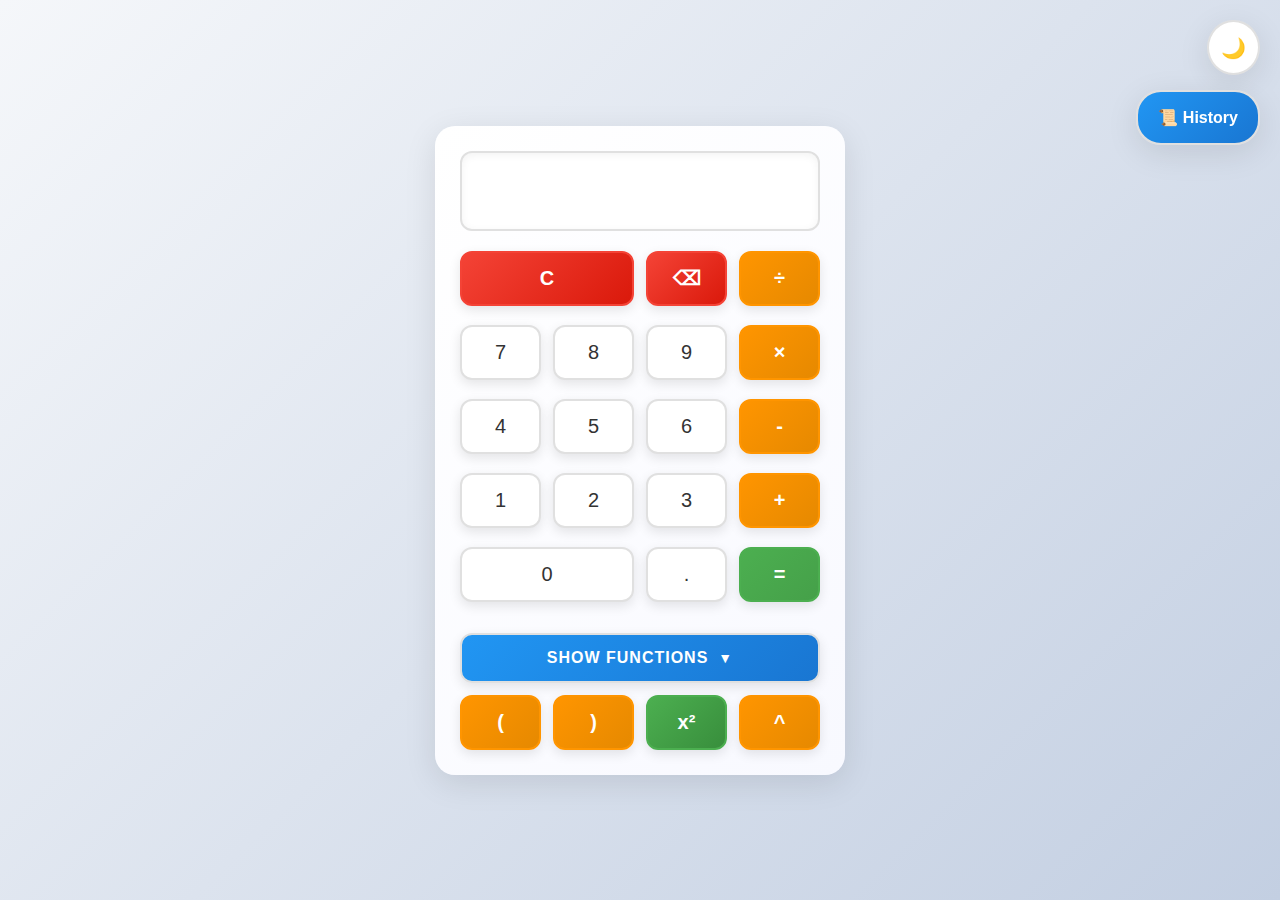
<file: projek_kalkulator_v2.html>
<!DOCTYPE html>
<html lang="en">

<head>
    <meta charset="UTF-8">
    <meta name="viewport" content="width=device-width, initial-scale=1.0">
    <title>Calculator</title>
    <link href="https://fonts.googleapis.com/css2?family=Roboto:wght@400;500;700&display=swap" rel="stylesheet">
    <link rel="stylesheet" href="style_kalkulator.css">
</head>

<body>
    <button class="theme-toggle" id="themeToggle">🌙</button>

    <!-- History Panel -->
    <div class="history-panel" id="historyPanel">
        <div class="history-panel-header">
            <h3>Calculation History</h3>
            <button class="close-history-panel" id="closeHistoryPanel">×</button>
        </div>
        <div class="history-content" id="historyContent">
            <!-- History items will be added here dynamically -->
            <div class="history-empty">No calculations yet</div>
        </div>
        <div class="history-actions">
            <button class="history-clear-btn" id="clearHistory">Clear All</button>
            <button class="history-export-btn" id="exportHistory">Export</button>
        </div>
    </div>

    <!-- History Toggle Button -->
    <button class="history-toggle" id="historyToggle">
        <span>📜 History</span>
    </button>

    <div class="calculator-container">
        <!-- Function Panel (Side Panel) -->
        <div class="function-panel" id="functionPanel">
            <div class="function-panel-header">
                <h3>Functions</h3>
                <button class="close-panel" id="closeFunctionPanel">×</button>
            </div>

            <div class="function-categories">
                <!-- Trigonometric Functions -->
                <div class="function-category">
                    <div class="category-title">Trigonometry</div>
                    <div class="function-grid">
                        <button class="function-btn trig" data-func="sin(">sin</button>
                        <button class="function-btn trig" data-func="cos(">cos</button>
                        <button class="function-btn trig" data-func="tan(">tan</button>
                        <button class="function-btn trig" data-func="asin(">sin⁻¹</button>
                        <button class="function-btn trig" data-func="acos(">cos⁻¹</button>
                        <button class="function-btn trig" data-func="atan(">tan⁻¹</button>
                    </div>
                </div>

                <!-- Constants -->
                <div class="function-category">
                    <div class="category-title">Constants</div>
                    <div class="function-grid">
                        <button class="function-btn const" data-action="pi">π</button>
                        <button class="function-btn const" data-action="e">e</button>
                    </div>
                </div>

                <!-- Power Functions -->
                <div class="function-category">
                    <div class="category-title">Powers & Roots</div>
                    <div class="function-grid">
                        <button class="function-btn square" data-action="square">x²</button>
                        <button class="function-btn square" data-action="cube">x³</button>
                        <button class="function-btn square" data-action="sqrt">√x</button>
                        <button class="function-btn square" data-action="cbrt">∛x</button>
                    </div>
                </div>

                <!-- Logarithmic Functions -->
                <div class="function-category">
                    <div class="category-title">Logarithms</div>
                    <div class="function-grid">
                        <button class="function-btn" data-func="log(">log₁₀</button>
                        <button class="function-btn" data-func="ln(">ln</button>
                    </div>
                </div>

                <!-- Other Functions -->
                <div class="function-category">
                    <div class="category-title">Other</div>
                    <div class="function-grid">
                        <button class="function-btn operator" data-func="Math.abs(">abs</button>
                        <button class="function-btn operator" data-func="Math.floor(">floor</button>
                        <button class="function-btn operator" data-func="Math.ceil(">ceil</button>
                        <button class="function-btn operator" data-func="Math.round(">round</button>
                    </div>
                </div>
            </div>
        </div>

        <!-- Main Calculator -->
        <div class="calculator">
            <input type="text" class="display" id="display" readonly>
            <div class="buttons">
                <!-- Clear buttons and first operator -->
                <button class="clear clear-c" id="clearBtn">C</button>
                <button class="clear backspace" id="backspaceBtn">⌫</button>
                <button class="operator divide" data-operator="/">÷</button>

                <!-- Numbers and operators -->
                <button class="number" data-number="7">7</button>
                <button class="number" data-number="8">8</button>
                <button class="number" data-number="9">9</button>
                <button class="operator multiply" data-operator="*">×</button>

                <button class="number" data-number="4">4</button>
                <button class="number" data-number="5">5</button>
                <button class="number" data-number="6">6</button>
                <button class="operator subtract" data-operator="-">-</button>

                <button class="number" data-number="1">1</button>
                <button class="number" data-number="2">2</button>
                <button class="number" data-number="3">3</button>
                <button class="operator add" data-operator="+">+</button>

                <button class="number zero" data-number="0">0</button>
                <button class="decimal" data-decimal=".">.</button>
                <button class="equals" id="equalsBtn">=</button>

                <!-- Basic functions -->
                <button class="operator" data-operator="(">(</button>
                <button class="operator" data-operator=")">)</button>
                <button class="square-btn" data-action="square">x²</button>
                <button class="operator" data-operator="**">^</button>

                <!-- Function Toggle Button -->
                <button class="function-toggle" id="functionToggle">
                    <span>Show Functions</span>
                    <span class="arrow">▼</span>
                </button>
            </div>
        </div>
    </div>

    <script>
        // ===== VARIABLES =====
        let display = document.getElementById('display');
        let functionPanel = document.getElementById('functionPanel');
        let functionToggle = document.getElementById('functionToggle');
        let historyPanel = document.getElementById('historyPanel');
        let historyToggle = document.getElementById('historyToggle');
        let historyContent = document.getElementById('historyContent');
        let clearHistoryBtn = document.getElementById('clearHistory');
        let exportHistoryBtn = document.getElementById('exportHistory');
        let closeHistoryPanel = document.getElementById('closeHistoryPanel');
        let closeFunctionPanel = document.getElementById('closeFunctionPanel');

        let isFunctionPanelOpen = false;
        let isHistoryPanelOpen = false;
        let calculationHistory = JSON.parse(localStorage.getItem('calculatorHistory')) || [];

        // ===== THEME TOGGLE =====
        const themeToggle = document.getElementById('themeToggle');
        const body = document.body;

        function toggleTheme() {
            body.classList.toggle('dark');
            const isDark = body.classList.contains('dark');
            themeToggle.textContent = isDark ? '☀️' : '🌙';
            localStorage.setItem('darkMode', isDark);
        }

        // Load saved theme on page load
        const savedTheme = localStorage.getItem('darkMode');
        if (savedTheme === 'true') {
            body.classList.add('dark');
            themeToggle.textContent = '☀️';
        }

        // ===== HISTORY FUNCTIONS =====
        function addToHistory(expression, result) {
            const historyItem = {
                expression: expression,
                result: result,
                timestamp: new Date().toLocaleString()
            };

            calculationHistory.unshift(historyItem);
            if (calculationHistory.length > 20) {
                calculationHistory.pop();
            }

            localStorage.setItem('calculatorHistory', JSON.stringify(calculationHistory));
            updateHistoryDisplay();
        }

        function updateHistoryDisplay() {
            historyContent.innerHTML = '';

            if (calculationHistory.length === 0) {
                historyContent.innerHTML = '<div class="history-empty">📊 No calculations yet</div>';
                return;
            }

            calculationHistory.forEach((item, index) => {
                const historyItem = document.createElement('div');
                historyItem.className = 'history-item';
                historyItem.innerHTML = `
                    <div class="history-item-content">
                        <div class="history-expression" title="${item.expression}">${item.expression}</div>
                        <div class="history-result">${item.result}</div>
                        <div class="history-timestamp">${item.timestamp}</div>
                    </div>
                    <button class="history-use-btn" data-index="${index}">Use</button>
                `;
                historyContent.appendChild(historyItem);
            });

            // Add event listeners to "Use" buttons
            document.querySelectorAll('.history-use-btn').forEach(btn => {
                btn.addEventListener('click', function () {
                    const index = this.getAttribute('data-index');
                    useHistoryItem(index);
                });
            });
        }

        function useHistoryItem(index) {
            if (calculationHistory[index]) {
                display.value = calculationHistory[index].result;
            }
            closeHistoryPanelFunc();
        }

        function clearHistory() {
            if (confirm('Are you sure you want to clear all history?')) {
                calculationHistory = [];
                localStorage.setItem('calculatorHistory', JSON.stringify(calculationHistory));
                updateHistoryDisplay();
            }
        }

        function exportHistory() {
            if (calculationHistory.length === 0) {
                alert('No history to export');
                return;
            }

            let exportText = 'Calculator History\n\n';
            calculationHistory.forEach((item, index) => {
                exportText += `${index + 1}. ${item.expression} = ${item.result}\n`;
                exportText += `   Time: ${item.timestamp}\n\n`;
            });

            const blob = new Blob([exportText], { type: 'text/plain' });
            const url = URL.createObjectURL(blob);
            const a = document.createElement('a');
            a.href = url;
            a.download = 'calculator_history.txt';
            a.click();
            URL.revokeObjectURL(url);
        }

        // ===== PANEL TOGGLE FUNCTIONS =====
        function toggleFunctionPanel() {
            isFunctionPanelOpen = !isFunctionPanelOpen;

            if (isFunctionPanelOpen) {
                functionPanel.style.display = 'block';
                functionToggle.innerHTML = '<span>Hide Functions</span><span class="arrow">▼</span>';
                functionToggle.classList.add('active');

                // Close history panel if open
                if (isHistoryPanelOpen) {
                    closeHistoryPanelFunc();
                }
            } else {
                functionPanel.style.display = 'none';
                functionToggle.innerHTML = '<span>Show Functions</span><span class="arrow">▼</span>';
                functionToggle.classList.remove('active');
            }
        }

        function toggleHistoryPanel() {
            isHistoryPanelOpen = !isHistoryPanelOpen;

            if (isHistoryPanelOpen) {
                historyPanel.style.display = 'block';
                historyToggle.classList.add('active');
                updateHistoryDisplay();

                // Close function panel if open
                if (isFunctionPanelOpen) {
                    closeFunctionPanelFunc();
                }
            } else {
                historyPanel.style.display = 'none';
                historyToggle.classList.remove('active');
            }
        }

        function closeHistoryPanelFunc() {
            historyPanel.style.display = 'none';
            historyToggle.classList.remove('active');
            isHistoryPanelOpen = false;
        }

        function closeFunctionPanelFunc() {
            functionPanel.style.display = 'none';
            functionToggle.innerHTML = '<span>Show Functions</span><span class="arrow">▼</span>';
            functionToggle.classList.remove('active');
            isFunctionPanelOpen = false;
        }

        // ===== CALCULATOR FUNCTIONS =====
        function appendToDisplay(value) {
            // Convert operators for display
            if (value === '*') {
                value = '×';
            } else if (value === '/') {
                value = '÷';
            }
            display.value += value;
        }

        function clearDisplay() {
            display.value = '';
        }

        function deleteLast() {
            display.value = display.value.slice(0, -1);
        }

        function insertFunction(func) {
            // Check if we need to add multiplication before function
            if (display.value !== '' && !/[+\-*/(^%]/.test(display.value.slice(-1))) {
                display.value += '*';
            }
            display.value += func;
        }

        function insertPi() {
            if (display.value === '' || /[+\-*/^(%]/.test(display.value.slice(-1))) {
                display.value += Math.PI;
            } else {
                display.value += '*' + Math.PI;
            }
        }

        function insertE() {
            if (display.value === '' || /[+\-*/^(%]/.test(display.value.slice(-1))) {
                display.value += Math.E;
            } else {
                display.value += '*' + Math.E;
            }
        }

        function calculateSquare() {
            if (display.value !== '') {
                try {
                    // Evaluate current expression and square it
                    let currentValue = eval(display.value);
                    const result = Math.pow(currentValue, 2);
                    addToHistory(`${display.value}²`, result);
                    display.value = result;
                } catch (error) {
                    display.value = 'Error';
                    setTimeout(clearDisplay, 1500);
                }
            }
        }

        function calculateCube() {
            if (display.value !== '') {
                try {
                    let currentValue = eval(display.value);
                    const result = Math.pow(currentValue, 3);
                    addToHistory(`${display.value}³`, result);
                    display.value = result;
                } catch (error) {
                    display.value = 'Error';
                    setTimeout(clearDisplay, 1500);
                }
            }
        }

        function insertSqrt() {
            if (display.value !== '') {
                try {
                    let currentValue = eval(display.value);
                    if (currentValue < 0) {
                        display.value = 'Error: Negative';
                        setTimeout(clearDisplay, 1500);
                        return;
                    }
                    const result = Math.sqrt(currentValue);
                    addToHistory(`√(${display.value})`, result);
                    display.value = result;
                } catch (error) {
                    display.value = 'Error';
                    setTimeout(clearDisplay, 1500);
                }
            } else {
                display.value += 'Math.sqrt(';
            }
        }

        function insertCbrt() {
            if (display.value !== '') {
                try {
                    let currentValue = eval(display.value);
                    const result = Math.cbrt(currentValue);
                    addToHistory(`∛(${display.value})`, result);
                    display.value = result;
                } catch (error) {
                    display.value = 'Error';
                    setTimeout(clearDisplay, 1500);
                }
            } else {
                display.value += 'Math.cbrt(';
            }
        }

        function calculate() {
            if (display.value === '') return;

            try {
                let originalExpression = display.value;
                let expression = display.value
                    .replace(/x/g, '*')
                    .replace(/÷/g, '/')
                    .replace(/\^/g, '**')
                    .replace(/sin\(/g, 'Math.sin(Math.PI/180*')
                    .replace(/cos\(/g, 'Math.cos(Math.PI/180*')
                    .replace(/tan\(/g, 'Math.tan(Math.PI/180*')
                    .replace(/acos\(/g, '(Math.acos(')
                    .replace(/atan\(/g, '(Math.atan(')
                    .replace(/log\(/g, 'Math.log10(')
                    .replace(/ln\(/g, 'Math.log(')
                    .replace(/Math\.abs\(/g, 'Math.abs(')
                    .replace(/Math\.floor\(/g, 'Math.floor(')
                    .replace(/Math\.ceil\(/g, 'Math.ceil(')
                    .replace(/Math\.round\(/g, 'Math.round(');

                // Close regular trig functions that expect degree input
                let depth = 0;
                let result_expr = '';
                for (let i = 0; i < expression.length; i++) {
                    const char = expression[i];
                    result_expr += char;
                    if (char === '(') depth++;
                    if (char === ')') depth--;

                    // Check if we're at the end and need to close trig functions
                    if (i === expression.length - 1 && depth > 0) {
                        for (let j = 0; j < depth; j++) {
                            result_expr += ')';
                        }
                    }
                }
                expression = result_expr;

                // Convert inverse trig results from radians to degrees
                expression = expression.replace(/\(Math\.(asin|acos|atan)\(([^)]+)\)\)/g, 'Math.max(Math.min($2, 1), -1) * 180/Math.PI');

                // Simpler approach: handle each trig function properly
                let finalExpr = display.value
                    .replace(/×/g, '*')
                    .replace(/÷/g, '/')
                    .replace(/\^/g, '**');

                // Handle sin, cos, tan (convert degrees to radians)
                finalExpr = finalExpr.replace(/sin\(([^)]+)\)/g, 'Math.sin($1*Math.PI/180)');
                finalExpr = finalExpr.replace(/cos\(([^)]+)\)/g, 'Math.cos($1*Math.PI/180)');
                finalExpr = finalExpr.replace(/tan\(([^)]+)\)/g, 'Math.tan($1*Math.PI/180)');

                // Handle asin, acos, atan (convert result from radians to degrees)
                finalExpr = finalExpr.replace(/asin\(([^)]+)\)/g, 'Math.asin($1)*180/Math.PI');
                finalExpr = finalExpr.replace(/acos\(([^)]+)\)/g, 'Math.acos($1)*180/Math.PI');
                finalExpr = finalExpr.replace(/atan\(([^)]+)\)/g, 'Math.atan($1)*180/Math.PI');

                // Handle log and ln
                finalExpr = finalExpr.replace(/log\(([^)]+)\)/g, 'Math.log10($1)');
                finalExpr = finalExpr.replace(/ln\(([^)]+)\)/g, 'Math.log($1)');

                const result = eval(finalExpr);

                // Check for infinity (division by zero)
                if (!isFinite(result)) {
                    display.value = 'Not Defined';
                    addToHistory(originalExpression, 'Not Defined');
                } else {
                    display.value = result;
                    addToHistory(originalExpression, result);
                }

            } catch (error) {
                display.value = 'Error';
                setTimeout(clearDisplay, 1500);
            }
        }

        // ===== EVENT LISTENERS SETUP =====
        function setupEventListeners() {
            // Theme toggle
            themeToggle.addEventListener('click', toggleTheme);

            // Panel toggles
            functionToggle.addEventListener('click', toggleFunctionPanel);
            historyToggle.addEventListener('click', toggleHistoryPanel);
            closeFunctionPanel.addEventListener('click', closeFunctionPanelFunc);
            closeHistoryPanel.addEventListener('click', closeHistoryPanelFunc);

            // History buttons
            clearHistoryBtn.addEventListener('click', clearHistory);
            exportHistoryBtn.addEventListener('click', exportHistory);

            // Calculator buttons
            document.getElementById('clearBtn').addEventListener('click', clearDisplay);
            document.getElementById('backspaceBtn').addEventListener('click', deleteLast);
            document.getElementById('equalsBtn').addEventListener('click', calculate);

            // Number buttons
            document.querySelectorAll('.number').forEach(button => {
                button.addEventListener('click', () => {
                    appendToDisplay(button.getAttribute('data-number'));
                });
            });

            // Operator buttons
            document.querySelectorAll('[data-operator]').forEach(button => {
                button.addEventListener('click', () => {
                    appendToDisplay(button.getAttribute('data-operator'));
                });
            });

            // Decimal button
            document.querySelector('.decimal').addEventListener('click', () => {
                appendToDisplay('.');
            });

            // Function buttons
            document.querySelectorAll('[data-func]').forEach(button => {
                button.addEventListener('click', () => {
                    insertFunction(button.getAttribute('data-func'));
                });
            });

            // Action buttons
            document.querySelectorAll('[data-action]').forEach(button => {
                button.addEventListener('click', () => {
                    const action = button.getAttribute('data-action');
                    switch (action) {
                        case 'pi':
                            insertPi();
                            break;
                        case 'e':
                            insertE();
                            break;
                        case 'square':
                            calculateSquare();
                            break;
                        case 'cube':
                            calculateCube();
                            break;
                        case 'sqrt':
                            insertSqrt();
                            break;
                        case 'cbrt':
                            insertCbrt();
                            break;
                    }
                });
            });

            // Keyboard support
            document.addEventListener('keydown', function (event) {
                const key = event.key.toLowerCase();
                let targetButton = null;

                if (key >= '0' && key <= '9') {
                    targetButton = document.querySelector(`[data-number="${key}"]`);
                } else if (key === '.') {
                    targetButton = document.querySelector('.decimal');
                } else if (key === '+') {
                    targetButton = document.querySelector('.add');
                } else if (key === '-') {
                    targetButton = document.querySelector('.subtract');
                } else if (key === '*') {
                    targetButton = document.querySelector('.multiply');
                } else if (key === '/') {
                    event.preventDefault();
                    targetButton = document.querySelector('.divide');
                } else if (key === 'enter' || key === '=') {
                    event.preventDefault();
                    calculate();
                    return;
                } else if (key === 'escape' || key === 'c') {
                    targetButton = document.getElementById('clearBtn');
                    clearDisplay();
                } else if (key === 'backspace') {
                    targetButton = document.getElementById('backspaceBtn');
                    deleteLast();
                } else if (key === '(') {
                    targetButton = document.querySelector('[data-operator="("]');
                } else if (key === ')') {
                    targetButton = document.querySelector('[data-operator=")"]');
                } else if (key === 't') {
                    toggleTheme();
                    return;
                } else if (key === 'f') {
                    toggleFunctionPanel();
                    return;
                } else if (key === 'h') {
                    toggleHistoryPanel();
                    return;
                }

                if (targetButton) {
                    targetButton.click();
                    targetButton.classList.add('pressed');
                    setTimeout(() => targetButton.classList.remove('pressed'), 150);
                }
            });
        }

        // ===== INITIALIZATION =====
        document.addEventListener('DOMContentLoaded', function () {
            setupEventListeners();
            updateHistoryDisplay();

            // Initialize panels as closed
            closeFunctionPanelFunc();
            closeHistoryPanelFunc();
        });
    </script>
</body>

</html>
</file>
<file: style_v2.css>
:root {
    --bg-color: linear-gradient(135deg, #f5f7fa 0%, #c3cfe2 100%);
    --calc-bg: linear-gradient(135deg, #ffffff 0%, #f8f9ff 100%);
    --panel-bg: linear-gradient(135deg, #ffffff 0%, #f0f4ff 100%);
    --text-color: #333;
    --button-bg: #ffffff;
    --button-hover: #f0f0f0;
    --border-color: #e0e0e0;
    --operator-bg: linear-gradient(135deg, #ff9500 0%, #e68900 100%);
    --operator-hover: linear-gradient(135deg, #e68900 0%, #d87a00 100%);
    --equals-bg: linear-gradient(135deg, #4CAF50 0%, #45a049 100%);
    --equals-hover: linear-gradient(135deg, #45a049 0%, #3d8b40 100%);
    --clear-bg: linear-gradient(135deg, #f44336 0%, #da190b 100%);
    --clear-hover: linear-gradient(135deg, #da190b 0%, #c62828 100%);
    --trig-bg: linear-gradient(135deg, #9c27b0 0%, #7b1fa2 100%);
    --trig-hover: linear-gradient(135deg, #7b1fa2 0%, #6a1b9a 100%);
    --special-bg: linear-gradient(135deg, #2196F3 0%, #1976D2 100%);
    --special-hover: linear-gradient(135deg, #1976D2 0%, #1565C0 100%);
    --display-bg: #ffffff;
    --display-border: #e0e0e0;
    --shadow: 0 8px 32px rgba(0, 0, 0, 0.1);
    --shadow-hover: 0 12px 40px rgba(0, 0, 0, 0.15);
    --ripple-color: rgba(255, 255, 255, 0.6);
    --function-panel-bg: rgba(255, 255, 255, 0.98);
    --history-bg: rgba(255, 255, 255, 0.95);
}

body.dark {
    --bg-color: linear-gradient(135deg, #2c3e50 0%, #34495e 100%);
    --calc-bg: linear-gradient(135deg, #2c3e50 0%, #34495e 100%);
    --panel-bg: linear-gradient(135deg, #34495e 0%, #2c3e50 100%);
    --text-color: #fff;
    --button-bg: #34495e;
    --button-hover: #4a5f7a;
    --border-color: #5a6c7d;
    --operator-bg: linear-gradient(135deg, #ff9500 0%, #e68900 100%);
    --operator-hover: linear-gradient(135deg, #e68900 0%, #d87a00 100%);
    --equals-bg: linear-gradient(135deg, #4CAF50 0%, #45a049 100%);
    --equals-hover: linear-gradient(135deg, #45a049 0%, #3d8b40 100%);
    --clear-bg: linear-gradient(135deg, #f44336 0%, #da190b 100%);
    --clear-hover: linear-gradient(135deg, #da190b 0%, #c62828 100%);
    --trig-bg: linear-gradient(135deg, #9c27b0 0%, #7b1fa2 100%);
    --trig-hover: linear-gradient(135deg, #7b1fa2 0%, #6a1b9a 100%);
    --special-bg: linear-gradient(135deg, #2196F3 0%, #1976D2 100%);
    --special-hover: linear-gradient(135deg, #1976D2 0%, #1565C0 100%);
    --display-bg: #34495e;
    --display-border: #5a6c7d;
    --shadow: 0 8px 32px rgba(0, 0, 0, 0.3);
    --shadow-hover: 0 12px 40px rgba(0, 0, 0, 0.4);
    --ripple-color: rgba(0, 0, 0, 0.3);
    --function-panel-bg: rgba(52, 73, 94, 0.98);
    --history-bg: rgba(52, 73, 94, 0.95);
}

body {
    font-family: 'Roboto', sans-serif;
    display: flex;
    justify-content: center;
    align-items: center;
    min-height: 100vh;
    margin: 0;
    background: var(--bg-color);
    transition: background 0.3s ease;
    color: var(--text-color);
    padding: 25px;
    box-sizing: border-box;
}

.calculator-container {
    display: flex;
    gap: 20px;
    align-items: flex-start;
    position: relative;
    transition: transform 0.1s cubic-bezier(0.4, 0, 0.2, 1), margin-right 0.3s cubic-bezier(0.4, 0, 0.2, 1);
}

/* When history panel is open, shift calculator to the left */
.calculator-container.history-open {
    transform: translateX(-100px);
}

/* Theme Toggle Button */
.theme-toggle {
    position: fixed;
    top: 20px;
    right: 20px;
    background: var(--button-bg);
    border: 2px solid var(--border-color);
    color: var(--text-color);
    padding: 12px;
    border-radius: 50%;
    cursor: pointer;
    font-size: 20px;
    transition: all 0.3s ease;
    z-index: 100;
    box-shadow: var(--shadow);
}

.theme-toggle:hover {
    background: var(--button-hover);
    transform: scale(1.1);
    box-shadow: var(--shadow-hover);
}

.theme-toggle:active {
    transform: scale(0.95);
}

/* History Toggle Button */
.history-toggle {
    position: fixed;
    top: 90px;
    right: 20px;
    background: var(--special-bg);
    border: 2px solid var(--border-color);
    color: white;
    padding: 10px 20px;
    border-radius: 25px;
    cursor: pointer;
    font-size: 16px;
    font-weight: 600;
    transition: all 0.3s ease;
    z-index: 100;
    box-shadow: var(--shadow);
    display: flex;
    align-items: center;
    gap: 8px;
}

.history-toggle:hover {
    background: var(--special-hover);
    transform: translateY(-2px);
    box-shadow: var(--shadow-hover);
}

.history-toggle.active {
    background: var(--special-hover);
}

/* Calculator Styles */
.calculator {
    border: none;
    border-radius: 20px;
    padding: 25px;
    background: var(--calc-bg);
    box-shadow: var(--shadow);
    transition: all 0.3s ease;
    width: 360px;
}

.calculator:hover {
    box-shadow: var(--shadow-hover);
}

.display {
    width: 100%;
    height: 110px;
    font-size: 24px;
    font-weight: 500;
    text-align: right;
    margin-bottom: 20px;
    padding: 16px 20px;
    border: 2px solid var(--display-border);
    border-radius: 12px;
    box-sizing: border-box;
    background: var(--display-bg);
    color: var(--text-color);
    transition: all 0.3s ease;
    box-shadow: inset 0 2px 8px rgba(0, 0, 0, 0.05);
    white-space: pre-wrap;
    word-wrap: break-word;
    line-height: 1.8;
    font-family: 'Courier New', monospace;
}

.display:focus {
    outline: none;
    box-shadow: 0 0 0 3px rgba(255, 149, 0, 0.2);
}

.display-container {
    width: 100%;
    height: 110px;
    background: var(--display-bg);
    border: 2px solid var(--display-border);
    border-radius: 12px;
    padding: 0;
    margin-bottom: 20px;
    display: flex;
    flex-direction: column;
    justify-content: space-between;
    box-shadow: inset 0 2px 8px rgba(0, 0, 0, 0.05);
    transition: all 0.3s ease;
    overflow: hidden;
}

.display-container:focus-within {
    box-shadow: 0 0 0 3px rgba(255, 149, 0, 0.2);
}

.display-expression {
    flex: 1;
    padding: 8px 20px 0px 20px;
    font-weight: 400;
    text-align: right;
    color: rgba(51, 51, 51, 0.7);
    white-space: nowrap;
    overflow: hidden;
    text-overflow: ellipsis;
    font-family: 'Roboto', sans-serif;
    min-height: 22px;
    display: flex;
    align-items: center;
    justify-content: flex-end;
}

body.dark .display-expression {
    color: rgba(255, 255, 255, 0.7);
}

.display-result {
    flex: 1;
    padding: 0px 20px 8px 20px;
    font-size: 32px;
    font-weight: 700;
    text-align: right;
    color: #ff9500;
    white-space: nowrap;
    overflow: hidden;
    text-overflow: ellipsis;
    font-family: 'Roboto', sans-serif;
    min-height: 40px;
    display: flex;
    align-items: center;
    justify-content: flex-end;
}

body.dark .display-result {
    color: #ffb74d;
}

.buttons {
    display: grid;
    grid-template-columns: repeat(4, 1fr);
    grid-template-rows: repeat(6, 1fr);
    gap: 12px;
}

/* Button Styles */
button {
    height: 55px;
    font-size: 20px;
    font-weight: 500;
    border: 2px solid var(--border-color);
    border-radius: 12px;
    background: var(--button-bg);
    color: var(--text-color);
    cursor: pointer;
    transition: all 0.2s ease;
    box-shadow: 0 4px 12px rgba(0, 0, 0, 0.1);
    position: relative;
    overflow: hidden;
}

button::before {
    content: '';
    position: absolute;
    top: 50%;
    left: 50%;
    width: 0;
    height: 0;
    border-radius: 50%;
    background: var(--ripple-color);
    transform: translate(-50%, -50%);
    transition: width 0.6s ease, height 0.6s ease;
    opacity: 0;
}

button:active::before {
    width: 200px;
    height: 200px;
    opacity: 1;
}

button:hover {
    background: var(--button-hover);
    transform: translateY(-2px);
    box-shadow: 0 6px 16px rgba(0, 0, 0, 0.15);
}

button:active {
    transform: translateY(0) scale(0.95);
    box-shadow: 0 2px 8px rgba(0, 0, 0, 0.1);
    transition: transform 0.1s ease, box-shadow 0.1s ease;
}

button.operator {
    background: var(--operator-bg);
    color: white;
    border-color: #ff9500;
    font-weight: 700;
}

button.operator:hover {
    background: var(--operator-hover);
    transform: translateY(-2px) scale(1.02);
}

button.equals {
    background: var(--equals-bg);
    color: white;
    border-color: #4CAF50;
    font-weight: 700;
}

button.equals:hover {
    background: var(--equals-hover);
    transform: translateY(-2px) scale(1.02);
}

button.clear {
    background: var(--clear-bg);
    color: white;
    border-color: #f44336;
    font-weight: 700;
}

button.clear:hover {
    background: var(--clear-hover);
    transform: translateY(-2px) scale(1.02);
}

button.square-btn {
    background: linear-gradient(135deg, #4CAF50 0%, #388E3C 100%);
    color: white;
    border-color: #4CAF50;
    font-weight: 700;
}

button.square-btn:hover {
    background: linear-gradient(135deg, #388E3C 0%, #2E7D32 100%);
    transform: translateY(-2px) scale(1.02);
}

/* Button Grid Positioning */
.clear-c {
    grid-column: 1 / 3;
    grid-row: 1;
}

.backspace {
    grid-column: 3;
    grid-row: 1;
}

.divide {
    grid-column: 4;
    grid-row: 1;
}

.seven {
    grid-column: 1;
    grid-row: 2;
}

.eight {
    grid-column: 2;
    grid-row: 2;
}

.nine {
    grid-column: 3;
    grid-row: 2;
}

.multiply {
    grid-column: 4;
    grid-row: 2;
}

.four {
    grid-column: 1;
    grid-row: 3;
}

.five {
    grid-column: 2;
    grid-row: 3;
}

.six {
    grid-column: 3;
    grid-row: 3;
}

.subtract {
    grid-column: 4;
    grid-row: 3;
}

.one {
    grid-column: 1;
    grid-row: 4;
}

.two {
    grid-column: 2;
    grid-row: 4;
}

.three {
    grid-column: 3;
    grid-row: 4;
}

.add {
    grid-column: 4;
    grid-row: 4;
}

.zero {
    grid-column: 1 / 3;
    grid-row: 5;
}

.decimal {
    grid-column: 3;
    grid-row: 5;
}

.equals {
    grid-column: 4;
    grid-row: 5;
}

/* Function Toggle Button */
.function-toggle {
    grid-column: 1 / 5;
    grid-row: 6;
    height: 50px;
    font-size: 16px;
    font-weight: 600;
    border: 2px solid var(--border-color);
    border-radius: 12px;
    background: var(--special-bg);
    color: white;
    cursor: pointer;
    transition: all 0.3s ease;
    box-shadow: 0 4px 12px rgba(0, 0, 0, 0.1);
    display: flex;
    align-items: center;
    justify-content: center;
    gap: 10px;
    margin-top: 12px;
    text-transform: uppercase;
    letter-spacing: 1px;
}

.function-toggle:hover {
    background: var(--special-hover);
    transform: translateY(-2px);
    box-shadow: 0 6px 16px rgba(0, 0, 0, 0.15);
}

.function-toggle .arrow {
    font-size: 14px;
    transition: transform 0.3s ease;
}

.function-toggle.active .arrow {
    transform: rotate(180deg);
}

/* Function Panel */
.function-panel {
    background: linear-gradient(135deg, rgba(255, 255, 255, 0.95) 0%, rgba(240, 244, 255, 0.98) 100%);
    border-radius: 10px;
    padding: 0;
    box-shadow: 0 20px 60px rgba(0, 0, 0, 0.15);
    width: 380px;
    max-height: 600px;
    min-height: 520px;
    transition: all 0.3s cubic-bezier(0.4, 0, 0.2, 1);
    border: 2px solid rgba(255, 255, 255, 0.8);
    display: flex;
    flex-direction: column;
    overflow: hidden;
    backdrop-filter: blur(10px);
}

body.dark .function-panel {
    background: linear-gradient(135deg, rgba(52, 73, 94, 0.95) 0%, rgba(44, 62, 80, 0.98) 100%);
    border-color: rgba(255, 255, 255, 0.1);
}

.function-panel-header {
    display: flex;
    justify-content: space-between;
    align-items: center;
    padding: 20px 25px;
    background: linear-gradient(135deg, #ff9500 0%, #2196F3 100%);
    color: white;
}

.function-panel-header h3 {
    margin: 0;
    font-size: 20px;
    font-weight: 700;
    letter-spacing: 0.5px;
}

.close-panel {
    width: 40px;
    height: 40px;
    border-radius: 50%;
    background: rgba(255, 255, 255, 0.25);
    color: white;
    border: 2px solid rgba(255, 255, 255, 0.5);
    font-size: 24px;
    cursor: pointer;
    display: flex;
    align-items: center;
    justify-content: center;
    transition: all 0.3s ease;
    box-shadow: 0 4px 15px rgba(0, 0, 0, 0.2);
    backdrop-filter: blur(10px);
}

.close-panel:hover {
    background: rgba(255, 255, 255, 0.4);
    transform: rotate(90deg) scale(1.1);
    box-shadow: 0 6px 20px rgba(0, 0, 0, 0.3);
}

.function-categories {
    max-height: 400px;
    overflow-y: auto;
    padding: 15px;
    display: flex;
    flex-direction: column;
    gap: 12px;
}

.function-categories::-webkit-scrollbar {
    width: 8px;
}

.function-categories::-webkit-scrollbar-track {
    background: rgba(0, 0, 0, 0.05);
    border-radius: 10px;
}

.function-categories::-webkit-scrollbar-thumb {
    background: linear-gradient(180deg, #ff9500 0%, #2196F3 100%);
    border-radius: 10px;
}

.function-categories::-webkit-scrollbar-thumb:hover {
    background: linear-gradient(180deg, #e68900 0%, #1976D2 100%);
}

.function-category {
    margin: 0;
    background: linear-gradient(135deg, rgba(255, 152, 0, 0.08) 0%, rgba(33, 150, 243, 0.08) 100%);
    border: 2px solid rgba(255, 152, 0, 0.2);
    border-radius: 16px;
    padding: 12px;
    transition: all 0.3s ease;
}

.function-category:hover {
    background: linear-gradient(135deg, rgba(255, 152, 0, 0.15) 0%, rgba(33, 150, 243, 0.15) 100%);
    border-color: rgba(255, 152, 0, 0.4);
    transform: translateX(4px);
    box-shadow: 0 8px 20px rgba(255, 152, 0, 0.15);
}

.category-title {
    font-size: 12px;
    font-weight: 700;
    text-transform: uppercase;
    letter-spacing: 1.2px;
    background: linear-gradient(135deg, #ff9500 0%, #2196F3 100%);
    -webkit-background-clip: text;
    -webkit-text-fill-color: transparent;
    background-clip: text;
    margin-bottom: 10px;
    padding: 4px 0;
}

.function-grid {
    display: grid;
    grid-template-columns: 1fr 1fr;
    gap: 8px;
}

.function-btn {
    background: linear-gradient(135deg, #ffffff 0%, #f5f5f5 100%);
    color: var(--text-color);
    border: 2px solid var(--border-color);
    border-radius: 12px;
    padding: 10px;
    font-size: 13px;
    font-weight: 600;
    cursor: pointer;
    transition: all 0.2s ease;
    box-shadow: 0 4px 12px rgba(0, 0, 0, 0.08);
    position: relative;
    overflow: hidden;
}

body.dark .function-btn {
    background: linear-gradient(135deg, #34495e 0%, #2c3e50 100%);
    border-color: rgba(255, 255, 255, 0.1);
}

.function-btn::before {
    content: '';
    position: absolute;
    top: 50%;
    left: 50%;
    width: 0;
    height: 0;
    border-radius: 50%;
    background: linear-gradient(135deg, rgba(255, 152, 0, 0.5) 0%, rgba(33, 150, 243, 0.5) 100%);
    transform: translate(-50%, -50%);
    transition: width 0.5s ease, height 0.5s ease;
    opacity: 0;
}

.function-btn:active::before {
    width: 200px;
    height: 200px;
    opacity: 1;
}

.function-btn:hover {
    background: linear-gradient(135deg, #ff9500 0%, #2196F3 100%);
    color: white;
    transform: translateY(-3px);
    box-shadow: 0 8px 20px rgba(255, 152, 0, 0.3);
    border-color: transparent;
}

.function-btn.trig {
    border: 2px solid rgba(156, 39, 176, 0.3);
}

.function-btn.trig:hover {
    background: linear-gradient(135deg, #9c27b0 0%, #7b1fa2 100%);
}

.function-btn.const {
    border: 2px solid rgba(76, 175, 80, 0.3);
}

.function-btn.const:hover {
    background: linear-gradient(135deg, #4CAF50 0%, #388E3C 100%);
}

.function-btn.square {
    border: 2px solid rgba(244, 67, 54, 0.3);
}

.function-btn.square:hover {
    background: linear-gradient(135deg, #f44336 0%, #d32f2f 100%);
}

.function-btn.operator {
    border: 2px solid rgba(33, 150, 243, 0.3);
}

.function-btn.operator:hover {
    background: linear-gradient(135deg, #2196F3 0%, #1565C0 100%);
}

/* History Panel */
.history-panel {
    position: fixed;
    right: 20px;
    top: 160px;
    background: var(--history-bg);
    border-radius: 20px;
    padding: 20px;
    box-shadow: var(--shadow);
    width: 350px;
    max-height: 500px;
    display: none;
    flex-direction: column;
    border: 2px solid var(--border-color);
    z-index: 90;
    transition: all 0.3s ease;
}

.history-panel-header {
    display: flex;
    justify-content: space-between;
    align-items: center;
    margin-bottom: 15px;
    padding-bottom: 15px;
    border-bottom: 2px solid var(--border-color);
}

.history-panel-header h3 {
    margin: 0;
    font-size: 18px;
    font-weight: 700;
    color: var(--text-color);
}

.close-history-panel {
    width: 36px;
    height: 36px;
    border-radius: 50%;
    background: var(--clear-bg);
    color: white;
    border: none;
    font-size: 24px;
    cursor: pointer;
    display: flex;
    align-items: center;
    justify-content: center;
    transition: all 0.2s ease;
    box-shadow: 0 2px 8px rgba(0, 0, 0, 0.1);
}

.close-history-panel:hover {
    background: var(--clear-hover);
    transform: rotate(90deg);
    box-shadow: 0 4px 12px rgba(0, 0, 0, 0.15);
}

.history-content {
    overflow-y: auto;
    margin-bottom: 15px;
    flex: 1;
    padding-right: 8px;
    max-height: 350px;
}

.history-content::-webkit-scrollbar {
    width: 6px;
}

.history-content::-webkit-scrollbar-track {
    background: rgba(0, 0, 0, 0.05);
    border-radius: 10px;
}

.history-content::-webkit-scrollbar-thumb {
    background: rgba(0, 0, 0, 0.2);
    border-radius: 10px;
}

.history-content::-webkit-scrollbar-thumb:hover {
    background: rgba(0, 0, 0, 0.3);
}

.history-item {
    background: linear-gradient(135deg, rgba(255, 152, 0, 0.1) 0%, rgba(33, 150, 243, 0.1) 100%);
    border: 1px solid var(--border-color);
    border-radius: 12px;
    padding: 12px;
    margin-bottom: 10px;
    transition: all 0.2s ease;
    cursor: pointer;
    display: flex;
    justify-content: space-between;
    align-items: center;
    gap: 10px;
}

.history-number {
    font-weight: 700;
    color: #ff9500;
    font-size: 16px;
    min-width: 30px;
    text-align: center;
}

body.dark .history-number {
    color: #ffb74d;
}

.history-item:hover {
    background: linear-gradient(135deg, rgba(255, 152, 0, 0.2) 0%, rgba(33, 150, 243, 0.2) 100%);
    transform: translateX(-4px);
    box-shadow: 0 4px 12px rgba(0, 0, 0, 0.1);
}

.history-item-content {
    flex: 1;
    min-width: 0;
}

.history-expression {
    font-size: 13px;
    color: var(--text-color);
    font-weight: 600;
    white-space: nowrap;
    overflow: hidden;
    text-overflow: ellipsis;
    margin-bottom: 4px;
}

.history-result {
    font-size: 14px;
    color: #4CAF50;
    font-weight: 700;
    white-space: nowrap;
    overflow: hidden;
    text-overflow: ellipsis;
}

.history-timestamp {
    font-size: 11px;
    color: rgba(0, 0, 0, 0.5);
    margin-top: 2px;
}

body.dark .history-timestamp {
    color: rgba(255, 255, 255, 0.5);
}

.history-use-btn {
    background: var(--special-bg);
    color: white;
    border: none;
    border-radius: 8px;
    padding: 6px 12px;
    font-size: 12px;
    font-weight: 600;
    cursor: pointer;
    transition: all 0.2s ease;
    white-space: nowrap;
    box-shadow: 0 2px 6px rgba(0, 0, 0, 0.1);
}

.history-use-btn:hover {
    background: var(--special-hover);
    transform: translateY(-2px);
    box-shadow: 0 4px 10px rgba(0, 0, 0, 0.15);
}

.history-use-btn:active {
    transform: translateY(0);
}

.history-empty {
    text-align: center;
    color: rgba(0, 0, 0, 0.5);
    padding: 40px 20px;
    font-size: 14px;
}

body.dark .history-empty {
    color: rgba(255, 255, 255, 0.5);
}

.history-actions {
    display: flex;
    gap: 10px;
    border-top: 2px solid var(--border-color);
    padding-top: 15px;
}

.history-clear-btn,
.history-export-btn {
    flex: 1;
    padding: 10px 15px;
    border: 2px solid var(--border-color);
    border-radius: 10px;
    font-size: 12px;
    font-weight: 600;
    cursor: pointer;
    transition: all 0.2s ease;
    text-transform: uppercase;
    letter-spacing: 0.5px;
}

.history-clear-btn {
    background: var(--clear-bg);
    color: white;
    border-color: #f44336;
}

.history-clear-btn:hover {
    background: var(--clear-hover);
    transform: translateY(-2px);
    box-shadow: 0 4px 12px rgba(244, 67, 54, 0.3);
}

.history-export-btn {
    background: var(--special-bg);
    color: white;
    border-color: #2196F3;
}

.history-export-btn:hover {
    background: var(--special-hover);
    transform: translateY(-2px);
    box-shadow: 0 4px 12px rgba(33, 150, 243, 0.3);
}

/* ===== IMPROVED SHORTCUTS PANEL ===== */
/* Shortcuts Toggle Button */
.shortcuts-toggle {
    position: fixed;
    top: 20px;
    left: 20px;
    background: linear-gradient(135deg, #9c27b0 0%, #7b1fa2 100%);
    border: 2px solid rgba(156, 39, 176, 0.5);
    color: white;
    padding: 10px 20px;
    border-radius: 25px;
    cursor: pointer;
    font-size: 16px;
    font-weight: 600;
    transition: all 0.3s cubic-bezier(0.4, 0, 0.2, 1);
    z-index: 100;
    box-shadow: 0 4px 15px rgba(156, 39, 176, 0.3);
    display: flex;
    align-items: center;
    gap: 8px;
}

.shortcuts-toggle:hover {
    background: linear-gradient(135deg, #7b1fa2 0%, #6a1b9a 100%);
    transform: translateY(-2px);
    box-shadow: 0 8px 25px rgba(156, 39, 176, 0.4);
}

.shortcuts-toggle.active {
    background: linear-gradient(135deg, #7b1fa2 0%, #6a1b9a 100%);
    box-shadow: 0 0 0 3px rgba(156, 39, 176, 0.3);
}

/* Shortcuts Panel - Improved Design */
.shortcuts-panel {
    position: fixed;
    left: 20px;
    top: 90px;
    background: linear-gradient(135deg, rgba(255, 255, 255, 0.98) 0%, rgba(245, 240, 250, 0.98) 100%);
    border-radius: 16px;
    padding: 0;
    box-shadow: 0 20px 60px rgba(156, 39, 176, 0.2);
    width: 360px;
    max-height: 520px;
    display: none;
    flex-direction: column;
    border: 2px solid rgba(156, 39, 176, 0.25);
    z-index: 85;
    transition: all 0.3s cubic-bezier(0.4, 0, 0.2, 1);
    overflow: hidden;
    backdrop-filter: blur(10px);
}

body.dark .shortcuts-panel {
    background: linear-gradient(135deg, rgba(52, 73, 94, 0.98) 0%, rgba(44, 62, 80, 0.98) 100%);
    border-color: rgba(156, 39, 176, 0.2);
    box-shadow: 0 20px 60px rgba(156, 39, 176, 0.1);
}

.shortcuts-panel-header {
    display: flex;
    justify-content: space-between;
    align-items: center;
    padding: 20px 24px;
    background: linear-gradient(135deg, #9c27b0 0%, #7b1fa2 100%);
    color: white;
    border-bottom: none;
}

.shortcuts-panel-header h3 {
    margin: 0;
    font-size: 18px;
    font-weight: 700;
    letter-spacing: 0.5px;
    display: flex;
    align-items: center;
    gap: 8px;
}

.close-shortcuts-panel {
    width: 38px;
    height: 38px;
    border-radius: 50%;
    background: rgba(255, 255, 255, 0.25);
    color: white;
    border: 2px solid rgba(255, 255, 255, 0.5);
    font-size: 22px;
    cursor: pointer;
    display: flex;
    align-items: center;
    justify-content: center;
    transition: all 0.3s cubic-bezier(0.4, 0, 0.2, 1);
    box-shadow: 0 4px 12px rgba(0, 0, 0, 0.1);
    backdrop-filter: blur(10px);
}

.close-shortcuts-panel:hover {
    background: rgba(255, 255, 255, 0.35);
    transform: rotate(90deg) scale(1.1);
    box-shadow: 0 6px 16px rgba(0, 0, 0, 0.15);
}

.close-shortcuts-panel:active {
    transform: rotate(90deg) scale(0.95);
}

.shortcuts-content {
    overflow-y: auto;
    flex: 1;
    padding: 16px 12px;
    max-height: 400px;
}

.shortcuts-content::-webkit-scrollbar {
    width: 6px;
}

.shortcuts-content::-webkit-scrollbar-track {
    background: rgba(156, 39, 176, 0.08);
    border-radius: 10px;
}

.shortcuts-content::-webkit-scrollbar-thumb {
    background: linear-gradient(180deg, #9c27b0 0%, #7b1fa2 100%);
    border-radius: 10px;
    box-shadow: 0 0 0 1px rgba(255, 255, 255, 0.2);
}

.shortcuts-content::-webkit-scrollbar-thumb:hover {
    background: linear-gradient(180deg, #7b1fa2 0%, #6a1b9a 100%);
}

body.dark .shortcuts-content::-webkit-scrollbar-track {
    background: rgba(156, 39, 176, 0.1);
}

.shortcut-item {
    display: flex;
    gap: 12px;
    padding: 13px 14px;
    margin-bottom: 8px;
    background: linear-gradient(135deg, rgba(156, 39, 176, 0.08) 0%, rgba(123, 31, 162, 0.08) 100%);
    border: 1.5px solid rgba(156, 39, 176, 0.2);
    border-radius: 12px;
    transition: all 0.25s cubic-bezier(0.4, 0, 0.2, 1);
    align-items: center;
}

.shortcut-item:hover {
    background: linear-gradient(135deg, rgba(156, 39, 176, 0.16) 0%, rgba(123, 31, 162, 0.16) 100%);
    border-color: rgba(156, 39, 176, 0.4);
    transform: translateX(6px);
    box-shadow: 0 6px 16px rgba(156, 39, 176, 0.15);
}

.shortcut-key {
    background: linear-gradient(135deg, #9c27b0 0%, #7b1fa2 100%);
    color: white;
    padding: 8px 12px;
    border-radius: 8px;
    font-weight: 700;
    font-size: 11px;
    min-width: 68px;
    text-align: center;
    white-space: nowrap;
    box-shadow: 0 2px 8px rgba(156, 39, 176, 0.25);
    letter-spacing: 0.5px;
    flex-shrink: 0;
}

.shortcut-desc {
    font-size: 13px;
    color: var(--text-color);
    font-weight: 500;
    flex: 1;
    letter-spacing: 0.2px;
    line-height: 1.4;
}
</file>
<file: style_kalkulator.css>
:root {
    --bg-color: linear-gradient(135deg, #f5f7fa 0%, #c3cfe2 100%);
    --calc-bg: linear-gradient(135deg, #ffffff 0%, #f8f9ff 100%);
    --panel-bg: linear-gradient(135deg, #ffffff 0%, #f0f4ff 100%);
    --text-color: #333;
    --button-bg: #ffffff;
    --button-hover: #f0f0f0;
    --border-color: #e0e0e0;
    --operator-bg: linear-gradient(135deg, #ff9500 0%, #e68900 100%);
    --operator-hover: linear-gradient(135deg, #e68900 0%, #d87a00 100%);
    --equals-bg: linear-gradient(135deg, #4CAF50 0%, #45a049 100%);
    --equals-hover: linear-gradient(135deg, #45a049 0%, #3d8b40 100%);
    --clear-bg: linear-gradient(135deg, #f44336 0%, #da190b 100%);
    --clear-hover: linear-gradient(135deg, #da190b 0%, #c62828 100%);
    --trig-bg: linear-gradient(135deg, #9c27b0 0%, #7b1fa2 100%);
    --trig-hover: linear-gradient(135deg, #7b1fa2 0%, #6a1b9a 100%);
    --special-bg: linear-gradient(135deg, #2196F3 0%, #1976D2 100%);
    --special-hover: linear-gradient(135deg, #1976D2 0%, #1565C0 100%);
    --display-bg: #ffffff;
    --display-border: #e0e0e0;
    --shadow: 0 8px 32px rgba(0, 0, 0, 0.1);
    --shadow-hover: 0 12px 40px rgba(0, 0, 0, 0.15);
    --ripple-color: rgba(255, 255, 255, 0.6);
    --function-panel-bg: rgba(255, 255, 255, 0.98);
    --history-bg: rgba(255, 255, 255, 0.95);
}

body.dark {
    --bg-color: linear-gradient(135deg, #2c3e50 0%, #34495e 100%);
    --calc-bg: linear-gradient(135deg, #2c3e50 0%, #34495e 100%);
    --panel-bg: linear-gradient(135deg, #34495e 0%, #2c3e50 100%);
    --text-color: #fff;
    --button-bg: #34495e;
    --button-hover: #4a5f7a;
    --border-color: #5a6c7d;
    --operator-bg: linear-gradient(135deg, #ff9500 0%, #e68900 100%);
    --operator-hover: linear-gradient(135deg, #e68900 0%, #d87a00 100%);
    --equals-bg: linear-gradient(135deg, #4CAF50 0%, #45a049 100%);
    --equals-hover: linear-gradient(135deg, #45a049 0%, #3d8b40 100%);
    --clear-bg: linear-gradient(135deg, #f44336 0%, #da190b 100%);
    --clear-hover: linear-gradient(135deg, #da190b 0%, #c62828 100%);
    --trig-bg: linear-gradient(135deg, #9c27b0 0%, #7b1fa2 100%);
    --trig-hover: linear-gradient(135deg, #7b1fa2 0%, #6a1b9a 100%);
    --special-bg: linear-gradient(135deg, #2196F3 0%, #1976D2 100%);
    --special-hover: linear-gradient(135deg, #1976D2 0%, #1565C0 100%);
    --display-bg: #34495e;
    --display-border: #5a6c7d;
    --shadow: 0 8px 32px rgba(0, 0, 0, 0.3);
    --shadow-hover: 0 12px 40px rgba(0, 0, 0, 0.4);
    --ripple-color: rgba(0, 0, 0, 0.3);
    --function-panel-bg: rgba(52, 73, 94, 0.98);
    --history-bg: rgba(52, 73, 94, 0.95);
}

body {
    font-family: 'Roboto', sans-serif;
    display: flex;
    justify-content: center;
    align-items: center;
    min-height: 100vh;
    margin: 0;
    background: var(--bg-color);
    transition: background 0.3s ease;
    color: var(--text-color);
    padding: 25px;
    box-sizing: border-box;
}

.calculator-container {
    display: flex;
    gap: 20px;
    align-items: flex-start;
    position: relative;
}

/* Theme Toggle Button */
.theme-toggle {
    position: fixed;
    top: 20px;
    right: 20px;
    background: var(--button-bg);
    border: 2px solid var(--border-color);
    color: var(--text-color);
    padding: 12px;
    border-radius: 50%;
    cursor: pointer;
    font-size: 20px;
    transition: all 0.3s ease;
    z-index: 100;
    box-shadow: var(--shadow);
}

.theme-toggle:hover {
    background: var(--button-hover);
    transform: scale(1.1);
    box-shadow: var(--shadow-hover);
}

.theme-toggle:active {
    transform: scale(0.95);
}

/* History Toggle Button */
.history-toggle {
    position: fixed;
    top: 90px;
    right: 20px;
    background: var(--special-bg);
    border: 2px solid var(--border-color);
    color: white;
    padding: 10px 20px;
    border-radius: 25px;
    cursor: pointer;
    font-size: 16px;
    font-weight: 600;
    transition: all 0.3s ease;
    z-index: 100;
    box-shadow: var(--shadow);
    display: flex;
    align-items: center;
    gap: 8px;
}

.history-toggle:hover {
    background: var(--special-hover);
    transform: translateY(-2px);
    box-shadow: var(--shadow-hover);
}

.history-toggle.active {
    background: var(--special-hover);
}

/* Calculator Styles */
.calculator {
    border: none;
    border-radius: 20px;
    padding: 25px;
    background: var(--calc-bg);
    box-shadow: var(--shadow);
    transition: all 0.3s ease;
    width: 360px;
}

.calculator:hover {
    box-shadow: var(--shadow-hover);
}

.display {
    width: 100%;
    height: 80px;
    font-size: 32px;
    font-weight: 500;
    text-align: right;
    margin-bottom: 20px;
    padding: 20px;
    border: 2px solid var(--display-border);
    border-radius: 12px;
    box-sizing: border-box;
    background: var(--display-bg);
    color: var(--text-color);
    transition: all 0.3s ease;
    box-shadow: inset 0 2px 8px rgba(0, 0, 0, 0.05);
}

.display:focus {
    outline: none;
    box-shadow: 0 0 0 3px rgba(255, 149, 0, 0.2);
}

.buttons {
    display: grid;
    grid-template-columns: repeat(4, 1fr);
    grid-template-rows: repeat(6, 1fr);
    gap: 12px;
}

/* Button Styles */
button {
    height: 55px;
    font-size: 20px;
    font-weight: 500;
    border: 2px solid var(--border-color);
    border-radius: 12px;
    background: var(--button-bg);
    color: var(--text-color);
    cursor: pointer;
    transition: all 0.2s ease;
    box-shadow: 0 4px 12px rgba(0, 0, 0, 0.1);
    position: relative;
    overflow: hidden;
}

button::before {
    content: '';
    position: absolute;
    top: 50%;
    left: 50%;
    width: 0;
    height: 0;
    border-radius: 50%;
    background: var(--ripple-color);
    transform: translate(-50%, -50%);
    transition: width 0.6s ease, height 0.6s ease;
    opacity: 0;
}

button:active::before {
    width: 200px;
    height: 200px;
    opacity: 1;
}

button:hover {
    background: var(--button-hover);
    transform: translateY(-2px);
    box-shadow: 0 6px 16px rgba(0, 0, 0, 0.15);
}

button:active {
    transform: translateY(0) scale(0.95);
    box-shadow: 0 2px 8px rgba(0, 0, 0, 0.1);
    transition: transform 0.1s ease, box-shadow 0.1s ease;
}

button.operator {
    background: var(--operator-bg);
    color: white;
    border-color: #ff9500;
    font-weight: 700;
}

button.operator:hover {
    background: var(--operator-hover);
    transform: translateY(-2px) scale(1.02);
}

button.equals {
    background: var(--equals-bg);
    color: white;
    border-color: #4CAF50;
    font-weight: 700;
}

button.equals:hover {
    background: var(--equals-hover);
    transform: translateY(-2px) scale(1.02);
}

button.clear {
    background: var(--clear-bg);
    color: white;
    border-color: #f44336;
    font-weight: 700;
}

button.clear:hover {
    background: var(--clear-hover);
    transform: translateY(-2px) scale(1.02);
}

button.square-btn {
    background: linear-gradient(135deg, #4CAF50 0%, #388E3C 100%);
    color: white;
    border-color: #4CAF50;
    font-weight: 700;
}

button.square-btn:hover {
    background: linear-gradient(135deg, #388E3C 0%, #2E7D32 100%);
    transform: translateY(-2px) scale(1.02);
}

/* Button Grid Positioning */
.clear-c {
    grid-column: 1 / 3;
    grid-row: 1;
}

.backspace {
    grid-column: 3;
    grid-row: 1;
}

.divide {
    grid-column: 4;
    grid-row: 1;
}

.seven {
    grid-column: 1;
    grid-row: 2;
}

.eight {
    grid-column: 2;
    grid-row: 2;
}

.nine {
    grid-column: 3;
    grid-row: 2;
}

.multiply {
    grid-column: 4;
    grid-row: 2;
}

.four {
    grid-column: 1;
    grid-row: 3;
}

.five {
    grid-column: 2;
    grid-row: 3;
}

.six {
    grid-column: 3;
    grid-row: 3;
}

.subtract {
    grid-column: 4;
    grid-row: 3;
}

.one {
    grid-column: 1;
    grid-row: 4;
}

.two {
    grid-column: 2;
    grid-row: 4;
}

.three {
    grid-column: 3;
    grid-row: 4;
}

.add {
    grid-column: 4;
    grid-row: 4;
}

.zero {
    grid-column: 1 / 3;
    grid-row: 5;
}

.decimal {
    grid-column: 3;
    grid-row: 5;
}

.equals {
    grid-column: 4;
    grid-row: 5;
}

/* Function Toggle Button */
.function-toggle {
    grid-column: 1 / 5;
    grid-row: 6;
    height: 50px;
    font-size: 16px;
    font-weight: 600;
    border: 2px solid var(--border-color);
    border-radius: 12px;
    background: var(--special-bg);
    color: white;
    cursor: pointer;
    transition: all 0.3s ease;
    box-shadow: 0 4px 12px rgba(0, 0, 0, 0.1);
    display: flex;
    align-items: center;
    justify-content: center;
    gap: 10px;
    margin-top: 12px;
    text-transform: uppercase;
    letter-spacing: 1px;
}

.function-toggle:hover {
    background: var(--special-hover);
    transform: translateY(-2px);
    box-shadow: 0 6px 16px rgba(0, 0, 0, 0.15);
}

.function-toggle .arrow {
    font-size: 14px;
    transition: transform 0.3s ease;
}

.function-toggle.active .arrow {
    transform: rotate(180deg);
}

/* Function Panel */
.function-panel {
    background: linear-gradient(135deg, rgba(255, 255, 255, 0.95) 0%, rgba(240, 244, 255, 0.98) 100%);
    border-radius: 10px;
    padding: 0;
    box-shadow: 0 20px 60px rgba(0, 0, 0, 0.15);
    width: 380px;
    max-height: 600px;
    min-height: 520px;
    transition: all 0.3s cubic-bezier(0.4, 0, 0.2, 1);
    border: 2px solid rgba(255, 255, 255, 0.8);
    display: flex;
    flex-direction: column;
    overflow: hidden;
    backdrop-filter: blur(10px);
}

body.dark .function-panel {
    background: linear-gradient(135deg, rgba(52, 73, 94, 0.95) 0%, rgba(44, 62, 80, 0.98) 100%);
    border-color: rgba(255, 255, 255, 0.1);
}

.function-panel-header {
    display: flex;
    justify-content: space-between;
    align-items: center;
    padding: 20px 25px;
    background: linear-gradient(135deg, #ff9500 0%, #2196F3 100%);
    color: white;
}

.function-panel-header h3 {
    margin: 0;
    font-size: 20px;
    font-weight: 700;
    letter-spacing: 0.5px;
}

.close-panel {
    width: 40px;
    height: 40px;
    border-radius: 50%;
    background: rgba(255, 255, 255, 0.25);
    color: white;
    border: 2px solid rgba(255, 255, 255, 0.5);
    font-size: 24px;
    cursor: pointer;
    display: flex;
    align-items: center;
    justify-content: center;
    transition: all 0.3s ease;
    box-shadow: 0 4px 15px rgba(0, 0, 0, 0.2);
    backdrop-filter: blur(10px);
}

.close-panel:hover {
    background: rgba(255, 255, 255, 0.4);
    transform: rotate(90deg) scale(1.1);
    box-shadow: 0 6px 20px rgba(0, 0, 0, 0.3);
}

.function-categories {
    max-height: 400px;
    overflow-y: auto;
    padding: 15px;
    display: flex;
    flex-direction: column;
    gap: 12px;
}

.function-categories::-webkit-scrollbar {
    width: 8px;
}

.function-categories::-webkit-scrollbar-track {
    background: rgba(0, 0, 0, 0.05);
    border-radius: 10px;
}

.function-categories::-webkit-scrollbar-thumb {
    background: linear-gradient(180deg, #ff9500 0%, #2196F3 100%);
    border-radius: 10px;
}

.function-categories::-webkit-scrollbar-thumb:hover {
    background: linear-gradient(180deg, #e68900 0%, #1976D2 100%);
}

.function-category {
    margin: 0;
    background: linear-gradient(135deg, rgba(255, 152, 0, 0.08) 0%, rgba(33, 150, 243, 0.08) 100%);
    border: 2px solid rgba(255, 152, 0, 0.2);
    border-radius: 16px;
    padding: 12px;
    transition: all 0.3s ease;
}

.function-category:hover {
    background: linear-gradient(135deg, rgba(255, 152, 0, 0.15) 0%, rgba(33, 150, 243, 0.15) 100%);
    border-color: rgba(255, 152, 0, 0.4);
    transform: translateX(4px);
    box-shadow: 0 8px 20px rgba(255, 152, 0, 0.15);
}

.category-title {
    font-size: 12px;
    font-weight: 700;
    text-transform: uppercase;
    letter-spacing: 1.2px;
    background: linear-gradient(135deg, #ff9500 0%, #2196F3 100%);
    -webkit-background-clip: text;
    -webkit-text-fill-color: transparent;
    background-clip: text;
    margin-bottom: 10px;
    padding: 4px 0;
}

.function-grid {
    display: grid;
    grid-template-columns: 1fr 1fr;
    gap: 8px;
}

.function-btn {
    background: linear-gradient(135deg, #ffffff 0%, #f5f5f5 100%);
    color: var(--text-color);
    border: 2px solid var(--border-color);
    border-radius: 12px;
    padding: 10px;
    font-size: 13px;
    font-weight: 600;
    cursor: pointer;
    transition: all 0.2s ease;
    box-shadow: 0 4px 12px rgba(0, 0, 0, 0.08);
    position: relative;
    overflow: hidden;
}

body.dark .function-btn {
    background: linear-gradient(135deg, #34495e 0%, #2c3e50 100%);
    border-color: rgba(255, 255, 255, 0.1);
}

.function-btn::before {
    content: '';
    position: absolute;
    top: 50%;
    left: 50%;
    width: 0;
    height: 0;
    border-radius: 50%;
    background: linear-gradient(135deg, rgba(255, 152, 0, 0.5) 0%, rgba(33, 150, 243, 0.5) 100%);
    transform: translate(-50%, -50%);
    transition: width 0.5s ease, height 0.5s ease;
    opacity: 0;
}

.function-btn:active::before {
    width: 200px;
    height: 200px;
    opacity: 1;
}

.function-btn:hover {
    background: linear-gradient(135deg, #ff9500 0%, #2196F3 100%);
    color: white;
    transform: translateY(-3px);
    box-shadow: 0 8px 20px rgba(255, 152, 0, 0.3);
    border-color: transparent;
}

.function-btn.trig {
    border: 2px solid rgba(156, 39, 176, 0.3);
}

.function-btn.trig:hover {
    background: linear-gradient(135deg, #9c27b0 0%, #7b1fa2 100%);
}

.function-btn.const {
    border: 2px solid rgba(76, 175, 80, 0.3);
}

.function-btn.const:hover {
    background: linear-gradient(135deg, #4CAF50 0%, #388E3C 100%);
}

.function-btn.square {
    border: 2px solid rgba(244, 67, 54, 0.3);
}

.function-btn.square:hover {
    background: linear-gradient(135deg, #f44336 0%, #d32f2f 100%);
}

.function-btn.operator {
    border: 2px solid rgba(33, 150, 243, 0.3);
}

.function-btn.operator:hover {
    background: linear-gradient(135deg, #2196F3 0%, #1565C0 100%);
}

/* History Panel */
.history-panel {
    position: fixed;
    right: 20px;
    top: 160px;
    background: var(--history-bg);
    border-radius: 20px;
    padding: 20px;
    box-shadow: var(--shadow);
    width: 350px;
    max-height: 500px;
    display: none;
    flex-direction: column;
    border: 2px solid var(--border-color);
    z-index: 90;
    transition: all 0.3s ease;
}

.history-panel-header {
    display: flex;
    justify-content: space-between;
    align-items: center;
    margin-bottom: 15px;
    padding-bottom: 15px;
    border-bottom: 2px solid var(--border-color);
}

.history-panel-header h3 {
    margin: 0;
    font-size: 18px;
    font-weight: 700;
    color: var(--text-color);
}

.close-history-panel {
    width: 36px;
    height: 36px;
    border-radius: 50%;
    background: var(--clear-bg);
    color: white;
    border: none;
    font-size: 24px;
    cursor: pointer;
    display: flex;
    align-items: center;
    justify-content: center;
    transition: all 0.2s ease;
    box-shadow: 0 2px 8px rgba(0, 0, 0, 0.1);
}

.close-history-panel:hover {
    background: var(--clear-hover);
    transform: rotate(90deg);
    box-shadow: 0 4px 12px rgba(0, 0, 0, 0.15);
}

.history-content {
    overflow-y: auto;
    margin-bottom: 15px;
    flex: 1;
    padding-right: 8px;
    max-height: 350px;
}

.history-content::-webkit-scrollbar {
    width: 6px;
}

.history-content::-webkit-scrollbar-track {
    background: rgba(0, 0, 0, 0.05);
    border-radius: 10px;
}

.history-content::-webkit-scrollbar-thumb {
    background: rgba(0, 0, 0, 0.2);
    border-radius: 10px;
}

.history-content::-webkit-scrollbar-thumb:hover {
    background: rgba(0, 0, 0, 0.3);
}

.history-item {
    background: linear-gradient(135deg, rgba(255, 152, 0, 0.1) 0%, rgba(33, 150, 243, 0.1) 100%);
    border: 1px solid var(--border-color);
    border-radius: 12px;
    padding: 12px;
    margin-bottom: 10px;
    transition: all 0.2s ease;
    cursor: pointer;
    display: flex;
    justify-content: space-between;
    align-items: center;
    gap: 10px;
}

.history-item:hover {
    background: linear-gradient(135deg, rgba(255, 152, 0, 0.2) 0%, rgba(33, 150, 243, 0.2) 100%);
    transform: translateX(-4px);
    box-shadow: 0 4px 12px rgba(0, 0, 0, 0.1);
}

.history-item-content {
    flex: 1;
    min-width: 0;
}

.history-expression {
    font-size: 13px;
    color: var(--text-color);
    font-weight: 600;
    white-space: nowrap;
    overflow: hidden;
    text-overflow: ellipsis;
    margin-bottom: 4px;
}

.history-result {
    font-size: 14px;
    color: #4CAF50;
    font-weight: 700;
    white-space: nowrap;
    overflow: hidden;
    text-overflow: ellipsis;
}

.history-timestamp {
    font-size: 11px;
    color: rgba(0, 0, 0, 0.5);
    margin-top: 2px;
}

body.dark .history-timestamp {
    color: rgba(255, 255, 255, 0.5);
}

.history-use-btn {
    background: var(--special-bg);
    color: white;
    border: none;
    border-radius: 8px;
    padding: 6px 12px;
    font-size: 12px;
    font-weight: 600;
    cursor: pointer;
    transition: all 0.2s ease;
    white-space: nowrap;
    box-shadow: 0 2px 6px rgba(0, 0, 0, 0.1);
}

.history-use-btn:hover {
    background: var(--special-hover);
    transform: translateY(-2px);
    box-shadow: 0 4px 10px rgba(0, 0, 0, 0.15);
}

.history-use-btn:active {
    transform: translateY(0);
}

.history-empty {
    text-align: center;
    color: rgba(0, 0, 0, 0.5);
    padding: 40px 20px;
    font-size: 14px;
}

body.dark .history-empty {
    color: rgba(255, 255, 255, 0.5);
}

.history-actions {
    display: flex;
    gap: 10px;
    border-top: 2px solid var(--border-color);
    padding-top: 15px;
}

.history-clear-btn,
.history-export-btn {
    flex: 1;
    padding: 10px 15px;
    border: 2px solid var(--border-color);
    border-radius: 10px;
    font-size: 12px;
    font-weight: 600;
    cursor: pointer;
    transition: all 0.2s ease;
    text-transform: uppercase;
    letter-spacing: 0.5px;
}

.history-clear-btn {
    background: var(--clear-bg);
    color: white;
    border-color: #f44336;
}

.history-clear-btn:hover {
    background: var(--clear-hover);
    transform: translateY(-2px);
    box-shadow: 0 4px 12px rgba(244, 67, 54, 0.3);
}

.history-export-btn {
    background: var(--special-bg);
    color: white;
    border-color: #2196F3;
}

.history-export-btn:hover {
    background: var(--special-hover);
    transform: translateY(-2px);
    box-shadow: 0 4px 12px rgba(33, 150, 243, 0.3);
}
</file>
